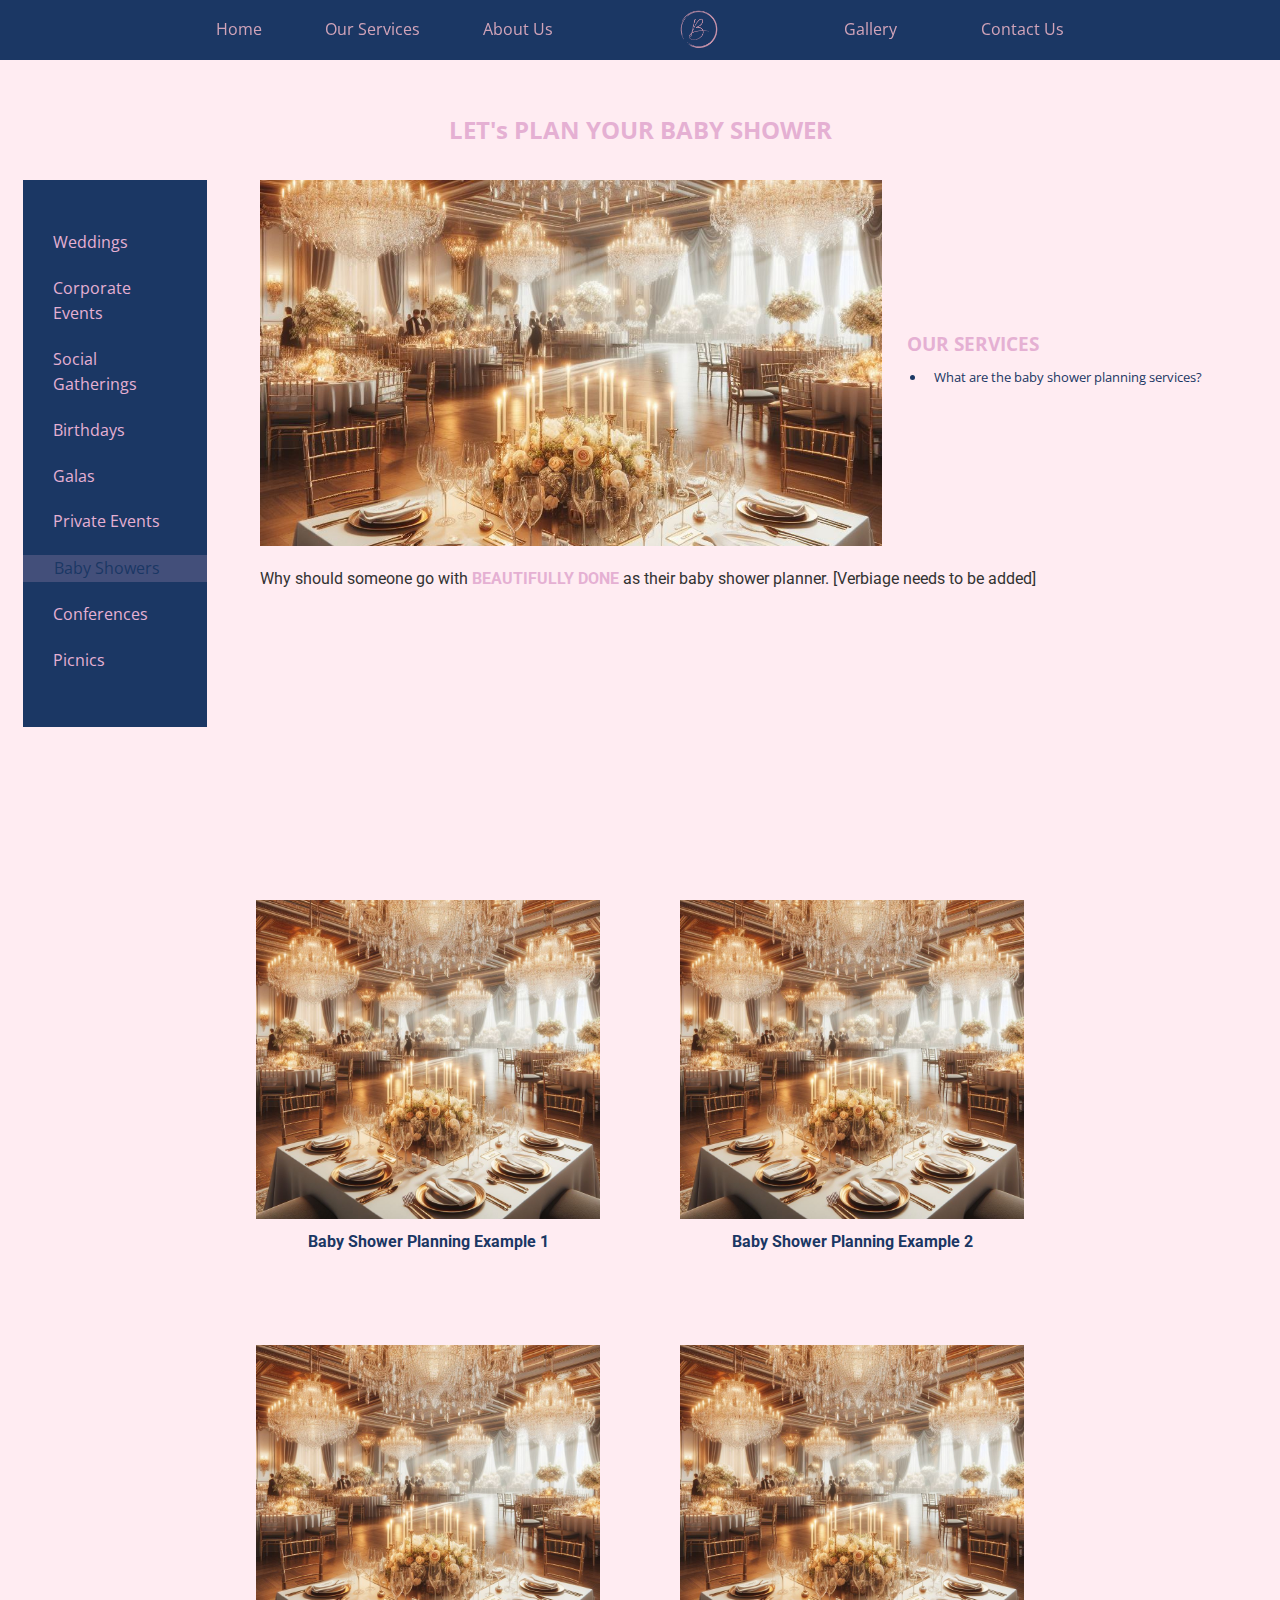
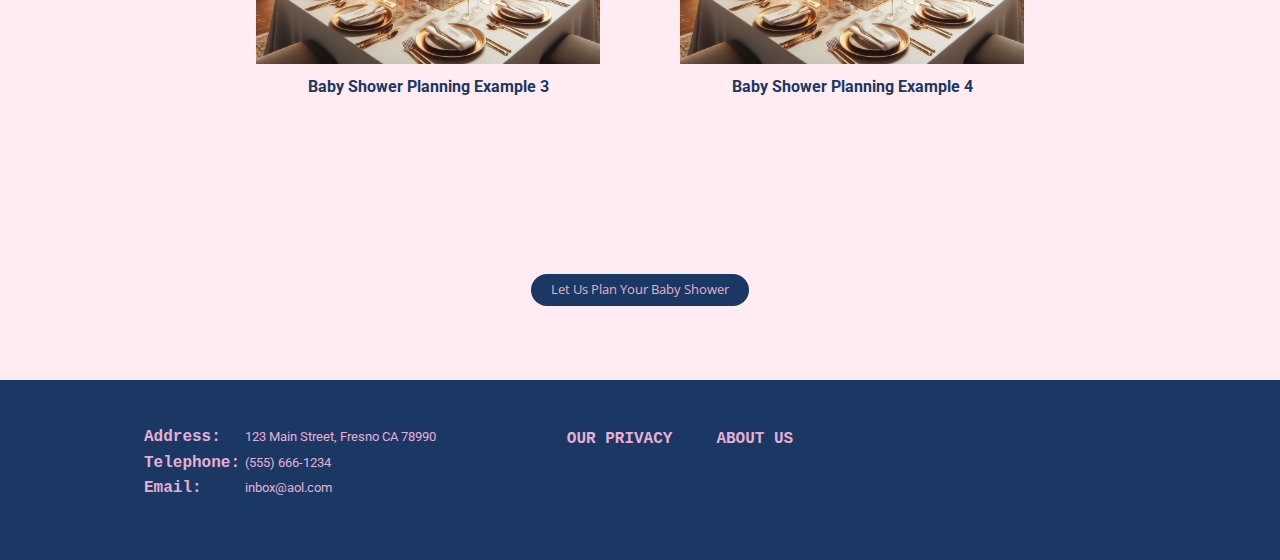
<file: baby_shower.html>
<!DOCTYPE html>
<html lang="en">
  <head>
    <meta charset="UTF-8" />
    <meta name="viewport" content="width=device-width, initial-scale=1.0" />
    <link
      rel="stylesheet"
      href="https://cdnjs.cloudflare.com/ajax/libs/font-awesome/6.5.2/css/all.min.css"
      integrity="sha512-SnH5WK+bZxgPHs44uWIX+LLJAJ9/2PkPKZ5QiAj6Ta86w+fsb2TkcmfRyVX3pBnMFcV7oQPJkl9QevSCWr3W6A=="
      crossorigin="anonymous"
      referrerpolicy="no-referrer"
    />
    <link rel="stylesheet" href="css/utilities.css" />
    <link rel="stylesheet" href="css/style.css" />
    <link rel="stylesheet" href="css/lightbox.min.css" />
    <title>Welcome to Beautifullydone | Baby Shower</title>
  </head>
  <body>
    <header class="planning_hero">
      <div id="navbar" class="navbar">
        <nav>
          <div
            class="nav_content"
            w3-include-html="partial_html/_navbar.html"
          ></div>
        </nav>
      </div>
      <div class="content">
        <div class="planning_wrapper">
          <div class="planning_top">
            <h2 class="planning_header">LET's PLAN YOUR BABY SHOWER</h2>
          </div>
          <div class="planning_main_wrapper">
            <div class="planning_links_area">
              <ul>
                <li class="planning_link">
                  <a href="wedding.html">Weddings</a>
                </li>
                <li class="planning_link">
                  <a href="corporate.html">Corporate Events</a>
                </li>
                <li class="planning_link">
                  <a href="social_gathering.html">Social Gatherings</a>
                </li>
                <li class="planning_link">
                  <a href="birthday.html">Birthdays</a>
                </li>
                <li class="planning_link">
                  <a href="gala.html">Galas</a>
                </li>
                <li class="planning_link">
                  <a href="private_event.html">Private Events</a>
                </li>
                <li class="planning_link current">
                  <a href="baby_shower.html">Baby Showers</a>
                </li>
                <li class="planning_link">
                  <a href="conference.html">Conferences</a>
                </li>
                <li class="planning_link"><a href="picnic.html">Picnics</a></li>
              </ul>
            </div>
            <div class="planning_pwork_main_area">
              <div class="planning_pwork_main_hero"></div>
              <div class="planning_pwork_main_services">
                <h3>OUR SERVICES</h3>
                <div class="pwork_service_list">
                  <ul>
                    <li class="pwork_service_item">
                      What are the baby shower planning services?
                    </li>
                    <!-- <li class="pwork_service_item">Tables and Chairs</li> -->
                    <!-- <li class="pwork_service_item">Dinnerware and Utensils</li> -->
                    <!-- <li class="pwork_service_item">Decor</li> -->
                    <!-- <li class="pwork_service_item">Caterer Coordination</li> -->
                    <!-- <li class="pwork_service_item">Entertainment</li> -->
                    <!-- <li class="pwork_service_item">Party Favors</li> -->
                    <!-- <li class="pwork_service_item">Photography/Videography</li> -->
                    <!-- <li class="pwork_service_item">Lighting/Sound</li> -->
                    <!-- <li class="pwork_service_item">Bartending/Liquor</li> -->
                    <!-- <li class="pwork_service_item">Setup/Clean up</li> -->
                  </ul>
                </div>
              </div>
              <div class="planning_pwork_services_main_desc">
                <p>
                  Why should someone go with
                  <span class="company_name">BEAUTIFULLY DONE</span> as their
                  baby shower planner. [Verbiage needs to be added]
                </p>
              </div>
            </div>
          </div>
        </div>
      </div>
    </header>
    <!-- <section id="example_weddings"> -->
    <div id="pwork_container">
      <div class="example_pworks_wrapper">
        <div class="example_pwork">
          <div class="link_area_wrapper">
            <div class="link_area">
              <a href="#"><i class="fas fa-chevron-right fa-2x"></i></a>
            </div>
          </div>
          <div class="pwork_desc">
            <p>Baby Shower Planning Example 1</p>
          </div>
        </div>

        <div class="example_pwork">
          <div class="link_area_wrapper">
            <div class="link_area">
              <a href="#"><i class="fas fa-chevron-right fa-2x"></i></a>
            </div>
          </div>
          <div class="pwork_desc">
            <p>Baby Shower Planning Example 2</p>
          </div>
        </div>

        <div class="example_pwork">
          <div class="link_area_wrapper">
            <div class="link_area">
              <a href="#"><i class="fas fa-chevron-right fa-2x"></i></a>
            </div>
          </div>
          <div class="pwork_desc">
            <p>Baby Shower Planning Example 3</p>
          </div>
        </div>

        <div class="example_pwork">
          <div class="link_area_wrapper">
            <div class="link_area">
              <a href="#"><i class="fas fa-chevron-right fa-2x"></i></a>
            </div>
          </div>
          <div class="pwork_desc">
            <p>Baby Shower Planning Example 4</p>
          </div>
        </div>
      </div>
    </div>
    <div id="pwork_book_consult">
      <a href="#" class="btn">Let Us Plan Your Baby Shower</a>
    </div>
    <!-- </section> -->
    <footer>
      <div id="footer" w3-include-html="partial_html/_footer.html"></div>
    </footer>
    <script src="js/include_html.js"></script>
  </body>
</html>
</file>
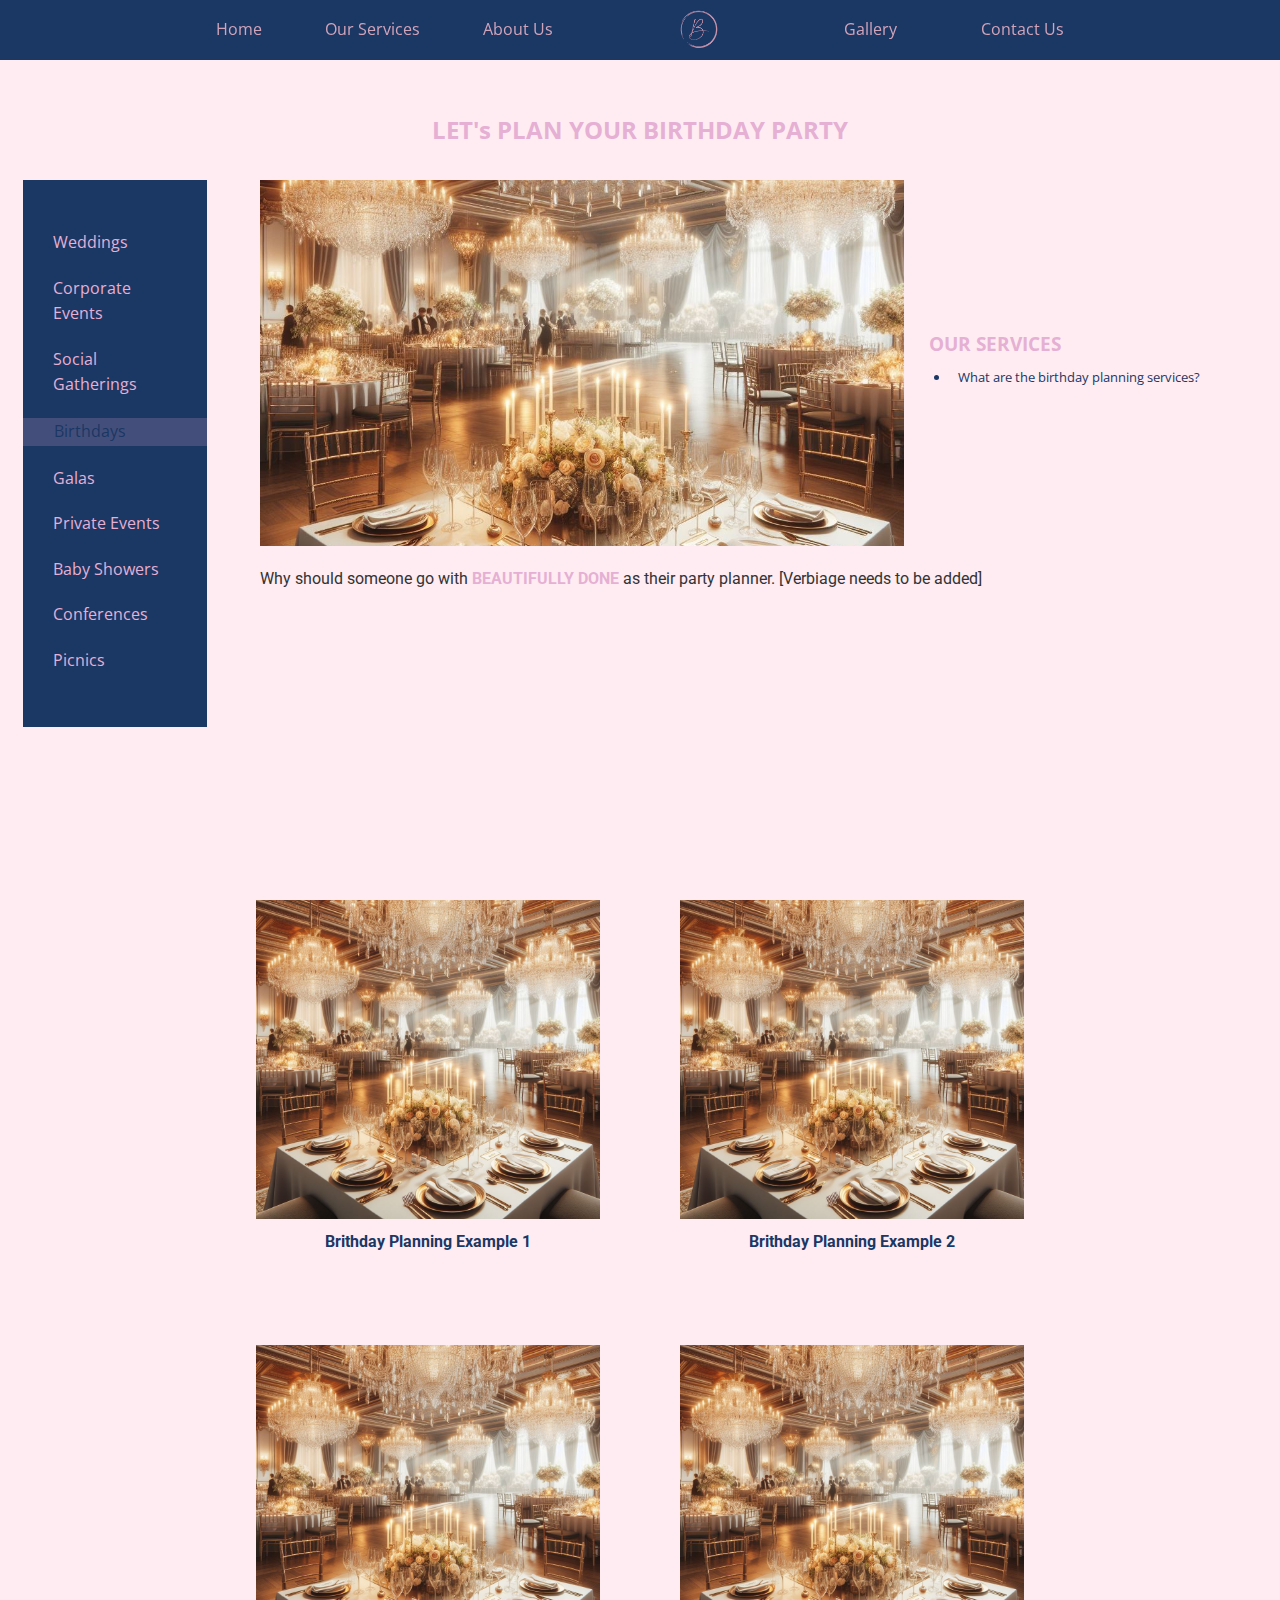
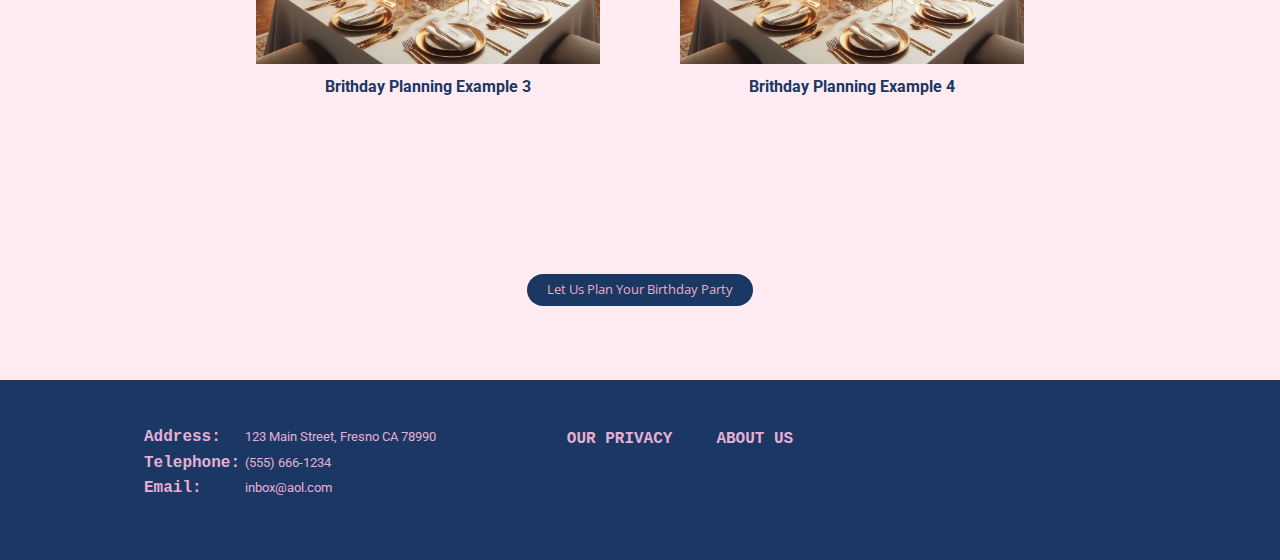
<file: birthday.html>
<!DOCTYPE html>
<html lang="en">
  <head>
    <meta charset="UTF-8" />
    <meta name="viewport" content="width=device-width, initial-scale=1.0" />
    <link
      rel="stylesheet"
      href="https://cdnjs.cloudflare.com/ajax/libs/font-awesome/6.5.2/css/all.min.css"
      integrity="sha512-SnH5WK+bZxgPHs44uWIX+LLJAJ9/2PkPKZ5QiAj6Ta86w+fsb2TkcmfRyVX3pBnMFcV7oQPJkl9QevSCWr3W6A=="
      crossorigin="anonymous"
      referrerpolicy="no-referrer"
    />
    <link rel="stylesheet" href="css/utilities.css" />
    <link rel="stylesheet" href="css/style.css" />
    <link rel="stylesheet" href="css/lightbox.min.css" />
    <title>Welcome to Beautifullydone | Birthday</title>
  </head>
  <body>
    <header class="planning_hero">
      <div id="navbar" class="navbar">
        <nav>
          <div
            class="nav_content"
            w3-include-html="partial_html/_navbar.html"
          ></div>
        </nav>
      </div>
      <div class="content">
        <div class="planning_wrapper">
          <div class="planning_top">
            <h2 class="planning_header">LET's PLAN YOUR BIRTHDAY PARTY</h2>
          </div>
          <div class="planning_main_wrapper">
            <div class="planning_links_area">
              <ul>
                <li class="planning_link">
                  <a href="wedding.html">Weddings</a>
                </li>
                <li class="planning_link">
                  <a href="corporate.html">Corporate Events</a>
                </li>
                <li class="planning_link">
                  <a href="social_gathering.html">Social Gatherings</a>
                </li>
                <li class="planning_link current">
                  <a href="birthday.html">Birthdays</a>
                </li>
                <li class="planning_link"><a href="gala.html">Galas</a></li>
                <li class="planning_link">
                  <a href="private_event.html">Private Events</a>
                </li>
                <li class="planning_link">
                  <a href="baby_shower.html">Baby Showers</a>
                </li>
                <li class="planning_link">
                  <a href="conference.html">Conferences</a>
                </li>
                <li class="planning_link"><a href="picnic.html">Picnics</a></li>
              </ul>
            </div>
            <div class="planning_pwork_main_area">
              <div class="planning_pwork_main_hero"></div>
              <div class="planning_pwork_main_services">
                <h3>OUR SERVICES</h3>
                <div class="pwork_service_list">
                  <ul>
                    <li class="pwork_service_item">
                      What are the birthday planning services?
                    </li>
                    <!-- <li class="pwork_service_item">Tables and Chairs</li> -->
                    <!-- <li class="pwork_service_item">Dinnerware and Utensils</li> -->
                    <!-- <li class="pwork_service_item">Decor</li> -->
                    <!-- <li class="pwork_service_item">Caterer Coordination</li> -->
                    <!-- <li class="pwork_service_item">Entertainment</li> -->
                    <!-- <li class="pwork_service_item">Party Favors</li> -->
                    <!-- <li class="pwork_service_item">Photography/Videography</li> -->
                    <!-- <li class="pwork_service_item">Lighting/Sound</li> -->
                    <!-- <li class="pwork_service_item">Bartending/Liquor</li> -->
                    <!-- <li class="pwork_service_item">Setup/Clean up</li> -->
                  </ul>
                </div>
              </div>
              <div class="planning_pwork_services_main_desc">
                <p>
                  Why should someone go with
                  <span class="company_name">BEAUTIFULLY DONE</span> as their
                  party planner. [Verbiage needs to be added]
                </p>
              </div>
            </div>
          </div>
        </div>
      </div>
    </header>
    <!-- <section id="example_weddings"> -->
    <div id="pwork_container">
      <div class="example_pworks_wrapper">
        <div class="example_pwork">
          <div class="link_area_wrapper">
            <div class="link_area">
              <a href="#"><i class="fas fa-chevron-right fa-2x"></i></a>
            </div>
          </div>
          <div class="pwork_desc">
            <p>Brithday Planning Example 1</p>
          </div>
        </div>

        <div class="example_pwork">
          <div class="link_area_wrapper">
            <div class="link_area">
              <a href="#"><i class="fas fa-chevron-right fa-2x"></i></a>
            </div>
          </div>
          <div class="pwork_desc">
            <p>Brithday Planning Example 2</p>
          </div>
        </div>

        <div class="example_pwork">
          <div class="link_area_wrapper">
            <div class="link_area">
              <a href="#"><i class="fas fa-chevron-right fa-2x"></i></a>
            </div>
          </div>
          <div class="pwork_desc">
            <p>Brithday Planning Example 3</p>
          </div>
        </div>

        <div class="example_pwork">
          <div class="link_area_wrapper">
            <div class="link_area">
              <a href="#"><i class="fas fa-chevron-right fa-2x"></i></a>
            </div>
          </div>
          <div class="pwork_desc">
            <p>Brithday Planning Example 4</p>
          </div>
        </div>
      </div>
    </div>
    <div id="pwork_book_consult">
      <a href="#" class="btn">Let Us Plan Your Birthday Party</a>
    </div>
    <!-- </section> -->
    <footer>
      <div id="footer" w3-include-html="partial_html/_footer.html"></div>
    </footer>
    <script src="js/include_html.js"></script>
  </body>
</html>
</file>
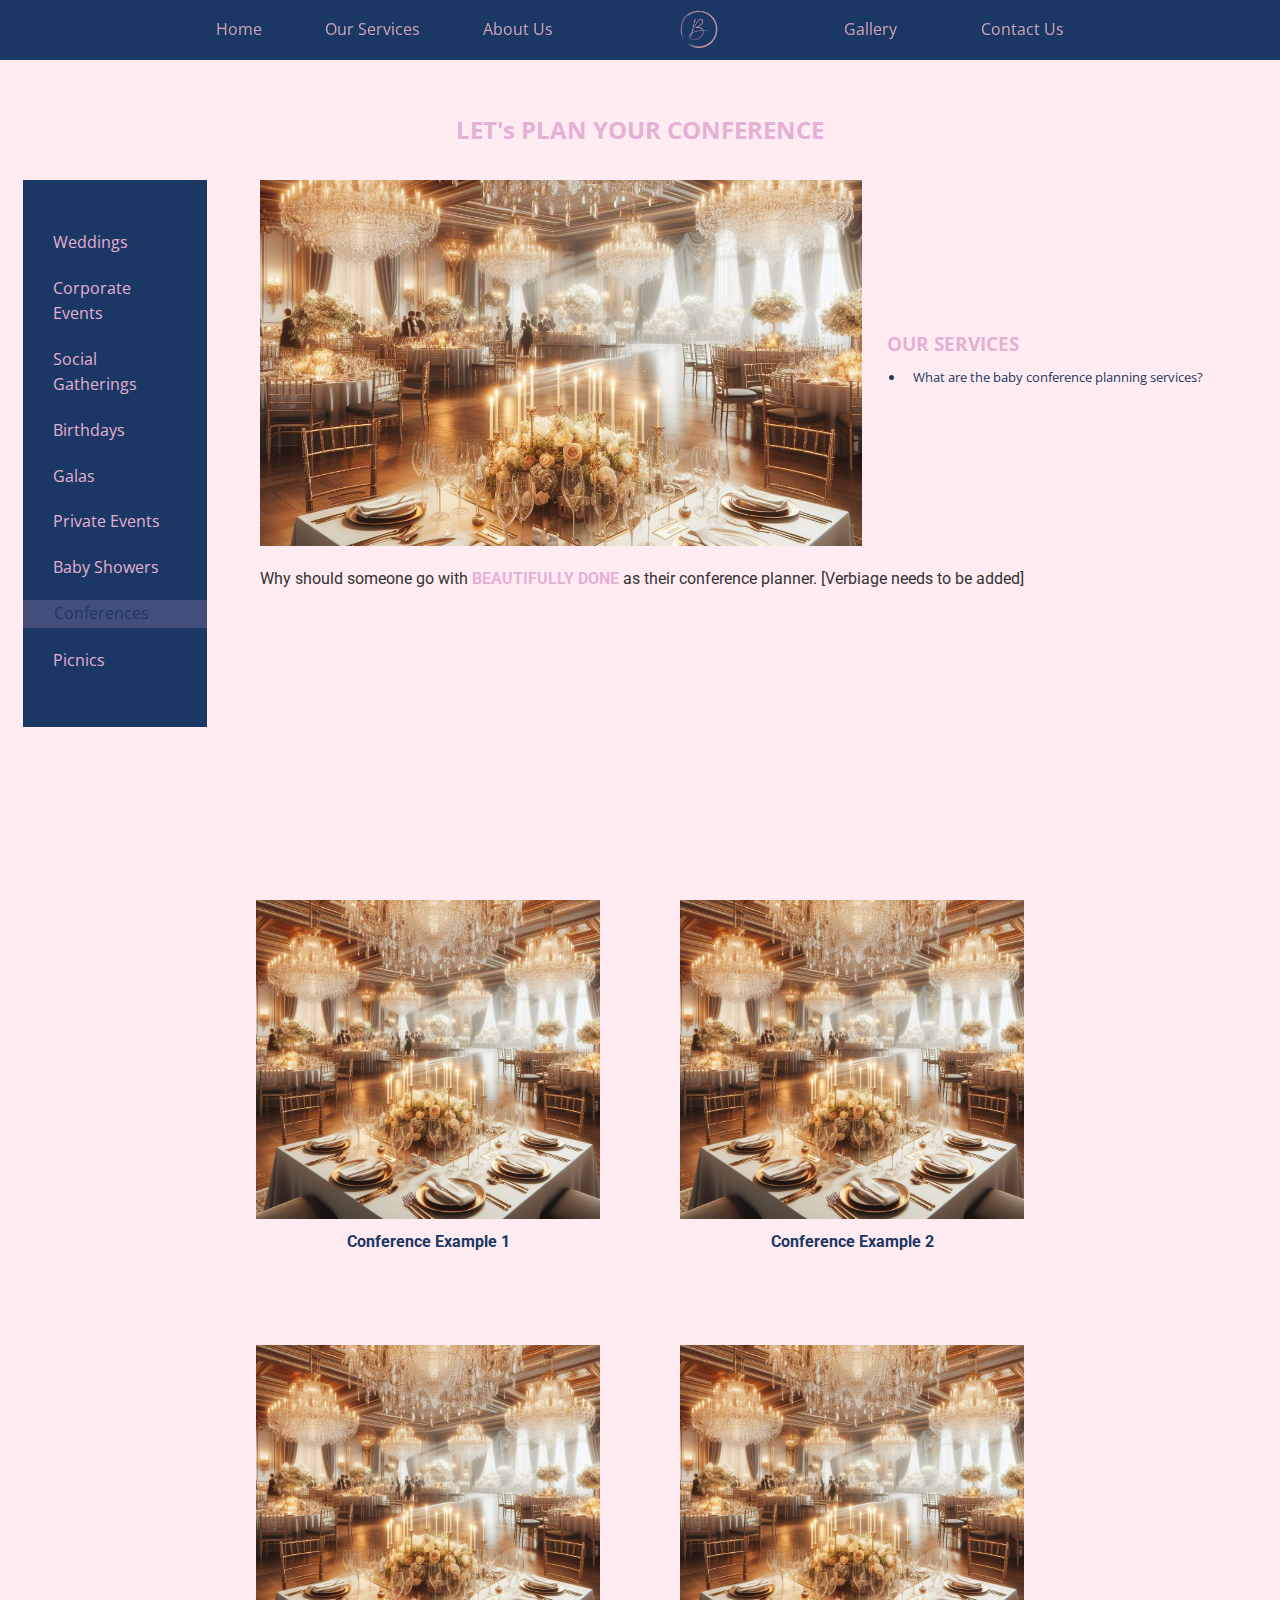
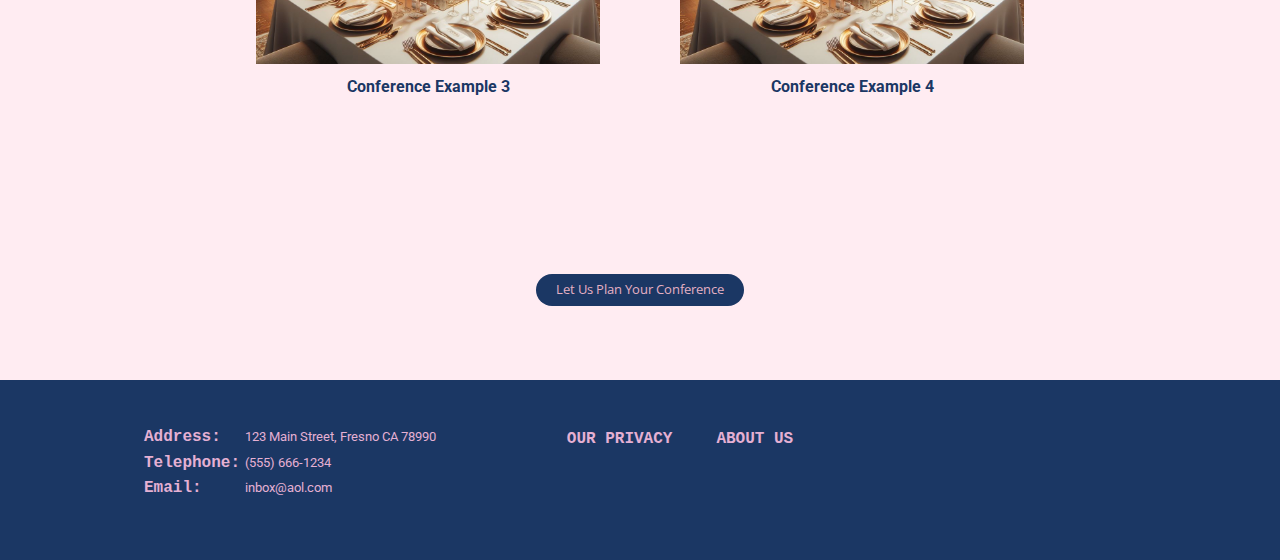
<file: conference.html>
<!DOCTYPE html>
<html lang="en">
  <head>
    <meta charset="UTF-8" />
    <meta name="viewport" content="width=device-width, initial-scale=1.0" />
    <link
      rel="stylesheet"
      href="https://cdnjs.cloudflare.com/ajax/libs/font-awesome/6.5.2/css/all.min.css"
      integrity="sha512-SnH5WK+bZxgPHs44uWIX+LLJAJ9/2PkPKZ5QiAj6Ta86w+fsb2TkcmfRyVX3pBnMFcV7oQPJkl9QevSCWr3W6A=="
      crossorigin="anonymous"
      referrerpolicy="no-referrer"
    />
    <link rel="stylesheet" href="css/utilities.css" />
    <link rel="stylesheet" href="css/style.css" />
    <link rel="stylesheet" href="css/lightbox.min.css" />
    <title>Welcome to Beautifullydone | Conference</title>
  </head>
  <body>
    <header class="planning_hero">
      <div id="navbar" class="navbar">
        <nav>
          <div
            class="nav_content"
            w3-include-html="partial_html/_navbar.html"
          ></div>
        </nav>
      </div>
      <div class="content">
        <div class="planning_wrapper">
          <div class="planning_top">
            <h2 class="planning_header">LET's PLAN YOUR CONFERENCE</h2>
          </div>
          <div class="planning_main_wrapper">
            <div class="planning_links_area">
              <ul>
                <li class="planning_link">
                  <a href="wedding.html">Weddings</a>
                </li>
                <li class="planning_link">
                  <a href="corporate.html">Corporate Events</a>
                </li>
                <li class="planning_link">
                  <a href="social_gathering.html">Social Gatherings</a>
                </li>
                <li class="planning_link">
                  <a href="birthday.html">Birthdays</a>
                </li>
                <li class="planning_link">
                  <a href="gala.html">Galas</a>
                </li>
                <li class="planning_link">
                  <a href="private_event.html">Private Events</a>
                </li>
                <li class="planning_link">
                  <a href="baby_shower.html">Baby Showers</a>
                </li>
                <li class="planning_link current">
                  <a href="conference.html">Conferences</a>
                </li>
                <li class="planning_link"><a href="picnic.html">Picnics</a></li>
              </ul>
            </div>
            <div class="planning_pwork_main_area">
              <div class="planning_pwork_main_hero"></div>
              <div class="planning_pwork_main_services">
                <h3>OUR SERVICES</h3>
                <div class="pwork_service_list">
                  <ul>
                    <li class="pwork_service_item">
                      What are the baby conference planning services?
                    </li>
                    <!-- <li class="pwork_service_item">Tables and Chairs</li> -->
                    <!-- <li class="pwork_service_item">Dinnerware and Utensils</li> -->
                    <!-- <li class="pwork_service_item">Decor</li> -->
                    <!-- <li class="pwork_service_item">Caterer Coordination</li> -->
                    <!-- <li class="pwork_service_item">Entertainment</li> -->
                    <!-- <li class="pwork_service_item">Party Favors</li> -->
                    <!-- <li class="pwork_service_item">Photography/Videography</li> -->
                    <!-- <li class="pwork_service_item">Lighting/Sound</li> -->
                    <!-- <li class="pwork_service_item">Bartending/Liquor</li> -->
                    <!-- <li class="pwork_service_item">Setup/Clean up</li> -->
                  </ul>
                </div>
              </div>
              <div class="planning_pwork_services_main_desc">
                <p>
                  Why should someone go with
                  <span class="company_name">BEAUTIFULLY DONE</span> as their
                  conference planner. [Verbiage needs to be added]
                </p>
              </div>
            </div>
          </div>
        </div>
      </div>
    </header>
    <!-- <section id="example_weddings"> -->
    <div id="pwork_container">
      <div class="example_pworks_wrapper">
        <div class="example_pwork">
          <div class="link_area_wrapper">
            <div class="link_area">
              <a href="#"><i class="fas fa-chevron-right fa-2x"></i></a>
            </div>
          </div>
          <div class="pwork_desc">
            <p>Conference Example 1</p>
          </div>
        </div>

        <div class="example_pwork">
          <div class="link_area_wrapper">
            <div class="link_area">
              <a href="#"><i class="fas fa-chevron-right fa-2x"></i></a>
            </div>
          </div>
          <div class="pwork_desc">
            <p>Conference Example 2</p>
          </div>
        </div>

        <div class="example_pwork">
          <div class="link_area_wrapper">
            <div class="link_area">
              <a href="#"><i class="fas fa-chevron-right fa-2x"></i></a>
            </div>
          </div>
          <div class="pwork_desc">
            <p>Conference Example 3</p>
          </div>
        </div>

        <div class="example_pwork">
          <div class="link_area_wrapper">
            <div class="link_area">
              <a href="#"><i class="fas fa-chevron-right fa-2x"></i></a>
            </div>
          </div>
          <div class="pwork_desc">
            <p>Conference Example 4</p>
          </div>
        </div>
      </div>
    </div>
    <div id="pwork_book_consult">
      <a href="#" class="btn">Let Us Plan Your Conference</a>
    </div>
    <!-- </section> -->
    <footer>
      <div id="footer" w3-include-html="partial_html/_footer.html"></div>
    </footer>
    <script src="js/include_html.js"></script>
  </body>
</html>
</file>
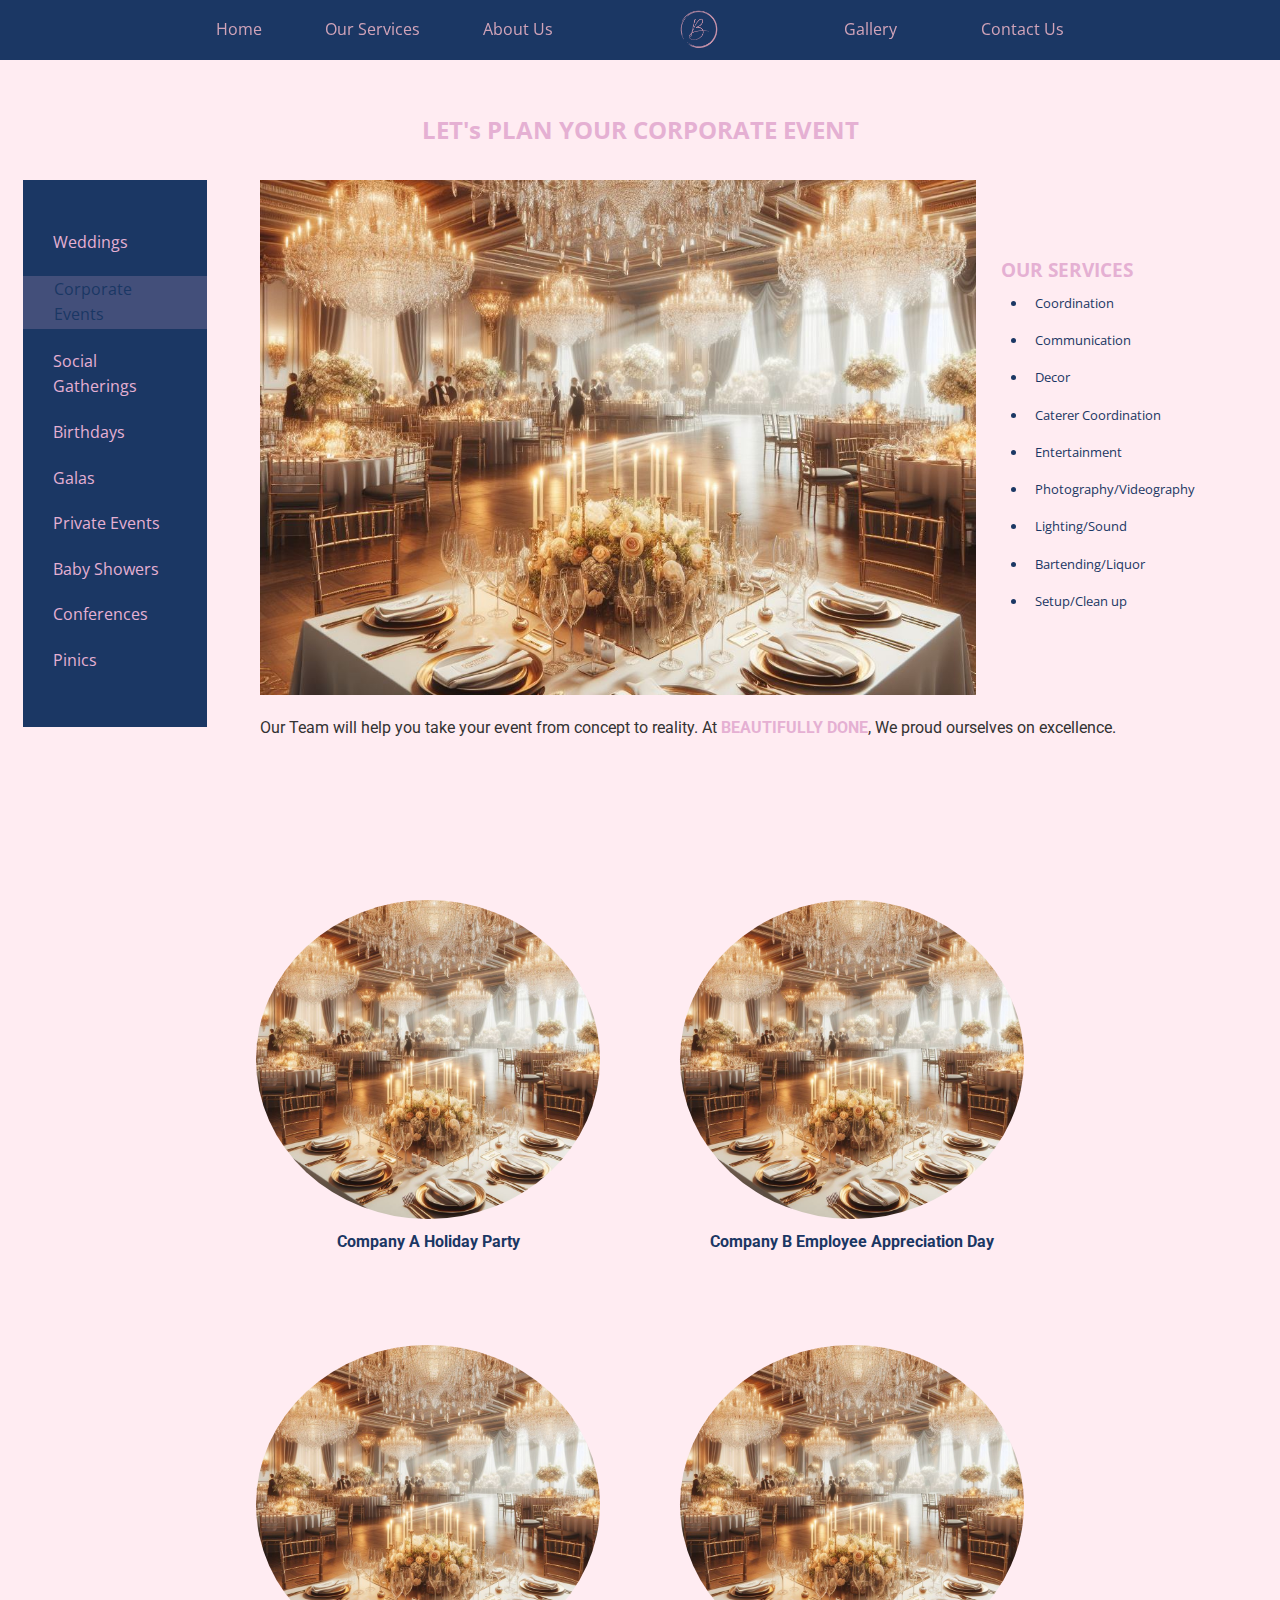
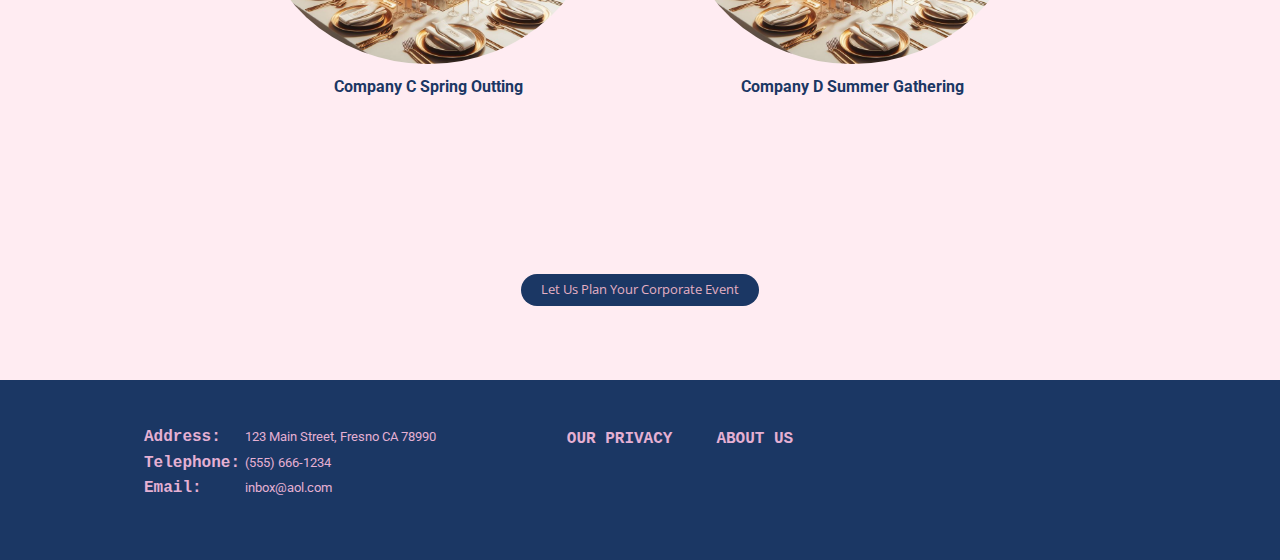
<file: corporate.html>
<!DOCTYPE html>
<html lang="en">
  <head>
    <meta charset="UTF-8" />
    <meta name="viewport" content="width=device-width, initial-scale=1.0" />
    <link
      rel="stylesheet"
      href="https://cdnjs.cloudflare.com/ajax/libs/font-awesome/6.5.2/css/all.min.css"
      integrity="sha512-SnH5WK+bZxgPHs44uWIX+LLJAJ9/2PkPKZ5QiAj6Ta86w+fsb2TkcmfRyVX3pBnMFcV7oQPJkl9QevSCWr3W6A=="
      crossorigin="anonymous"
      referrerpolicy="no-referrer"
    />
    <link rel="stylesheet" href="css/utilities.css" />
    <link rel="stylesheet" href="css/style.css" />
    <link rel="stylesheet" href="css/lightbox.min.css" />
    <title>Welcome to Beautifullydone | Planning</title>
  </head>
  <body>
    <header class="planning_hero">
      <div id="navbar" class="navbar">
        <nav>
          <div
            class="nav_content"
            w3-include-html="partial_html/_navbar.html"
          ></div>
        </nav>
      </div>
      <div class="content">
        <div class="planning_wrapper">
          <div class="planning_top">
            <h2 class="planning_header">LET's PLAN YOUR CORPORATE EVENT</h2>
          </div>
          <div class="planning_main_wrapper">
            <div class="planning_links_area">
              <ul>
                <li class="planning_link">
                  <a href="wedding.html">Weddings</a>
                </li>
                <li class="planning_link current">
                  <a href="corporate.html">Corporate Events</a>
                </li>
                <li class="planning_link"><a href="#">Social Gatherings</a></li>
                <li class="planning_link"><a href="#">Birthdays</a></li>
                <li class="planning_link"><a href="#">Galas</a></li>
                <li class="planning_link"><a href="#">Private Events</a></li>
                <li class="planning_link"><a href="#">Baby Showers</a></li>
                <li class="planning_link"><a href="#">Conferences</a></li>
                <li class="planning_link"><a href="#">Pinics</a></li>
              </ul>
            </div>
            <div class="planning_pwork_main_area">
              <div class="planning_pwork_main_hero"></div>
              <div class="planning_pwork_main_services">
                <h3>OUR SERVICES</h3>
                <div class="pwork_service_list">
                  <ul>
                    <li class="pwork_service_item">Coordination</li>
                    <li class="pwork_service_item">Communication</li>
                    <li class="pwork_service_item">Decor</li>
                    <li class="pwork_service_item">Caterer Coordination</li>
                    <li class="pwork_service_item">Entertainment</li>
                    <li class="pwork_service_item">Photography/Videography</li>
                    <li class="pwork_service_item">Lighting/Sound</li>
                    <li class="pwork_service_item">Bartending/Liquor</li>
                    <li class="pwork_service_item">Setup/Clean up</li>
                  </ul>
                </div>
              </div>
              <div class="planning_pwork_services_main_desc">
                <p>
                  Our Team will help you take your event from concept to
                  reality. At
                  <span class="company_name">BEAUTIFULLY DONE</span>, We proud
                  ourselves on excellence.
                </p>
              </div>
            </div>
          </div>
        </div>
      </div>
    </header>
    <!-- <section id="example_corporates"> -->
    <div id="pwork_container">
      <div class="example_pworks_wrapper">
        <div class="example_pwork corporate_example">
          <div class="link_area_wrapper">
            <div class="link_area">
              <a href="#"><i class="fas fa-chevron-right fa-2x"></i></a>
            </div>
          </div>
          <div class="pwork_desc">
            <p>Company A Holiday Party</p>
          </div>
        </div>

        <div class="example_pwork corporate_example">
          <div class="link_area_wrapper">
            <div class="link_area">
              <a href="#"><i class="fas fa-chevron-right fa-2x"></i></a>
            </div>
          </div>
          <div class="pwork_desc">
            <p>Company B Employee Appreciation Day</p>
          </div>
        </div>

        <div class="example_pwork corporate_example">
          <div class="link_area_wrapper">
            <div class="link_area">
              <a href="#"><i class="fas fa-chevron-right fa-2x"></i></a>
            </div>
          </div>
          <div class="pwork_desc">
            <p>Company C Spring Outting</p>
          </div>
        </div>

        <div class="example_pwork corporate_example">
          <div class="link_area_wrapper">
            <div class="link_area">
              <a href="#"><i class="fas fa-chevron-right fa-2x"></i></a>
            </div>
          </div>
          <div class="pwork_desc">
            <p>Company D Summer Gathering</p>
          </div>
        </div>
      </div>
    </div>
    <div id="pwork_book_consult">
      <a href="#" class="btn">Let Us Plan Your Corporate Event</a>
    </div>
    <!-- </section> -->
    <footer>
      <div id="footer" w3-include-html="partial_html/_footer.html"></div>
    </footer>
    <script src="js/include_html.js"></script>
  </body>
</html>
</file>
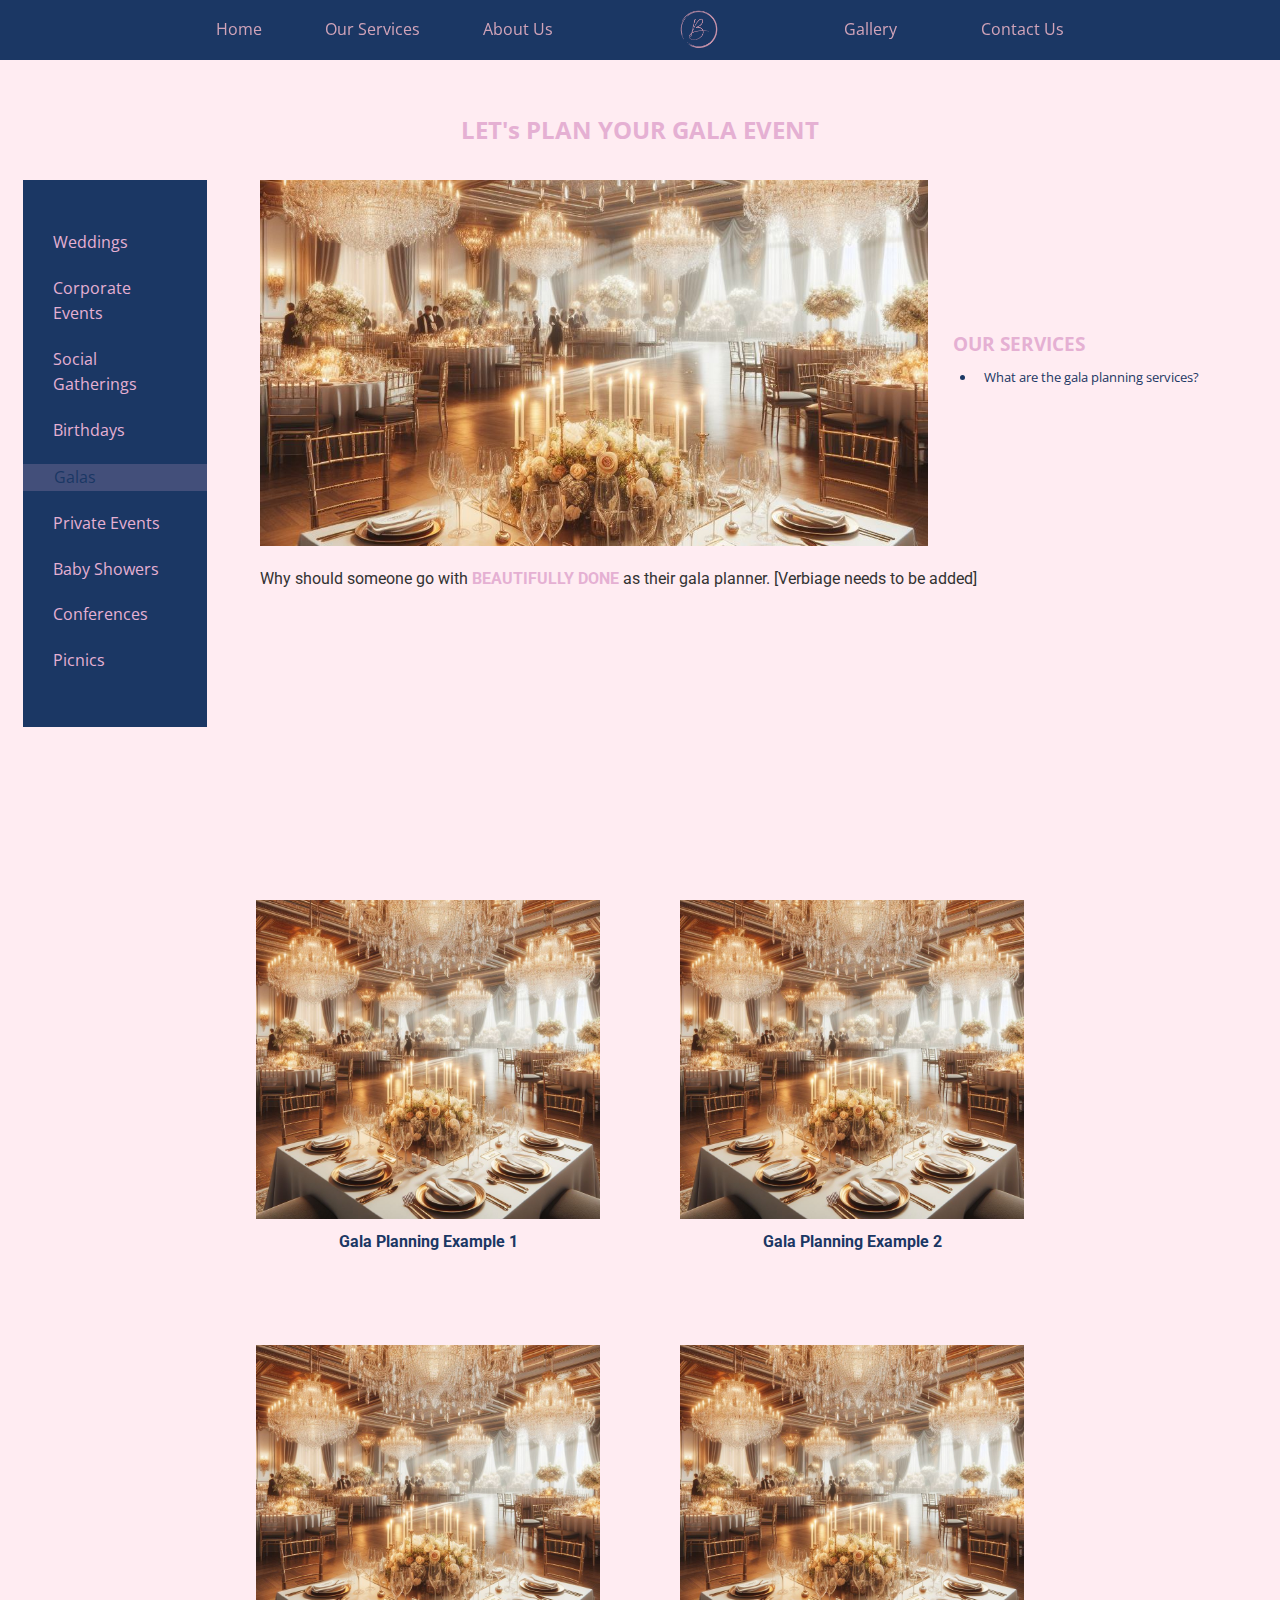
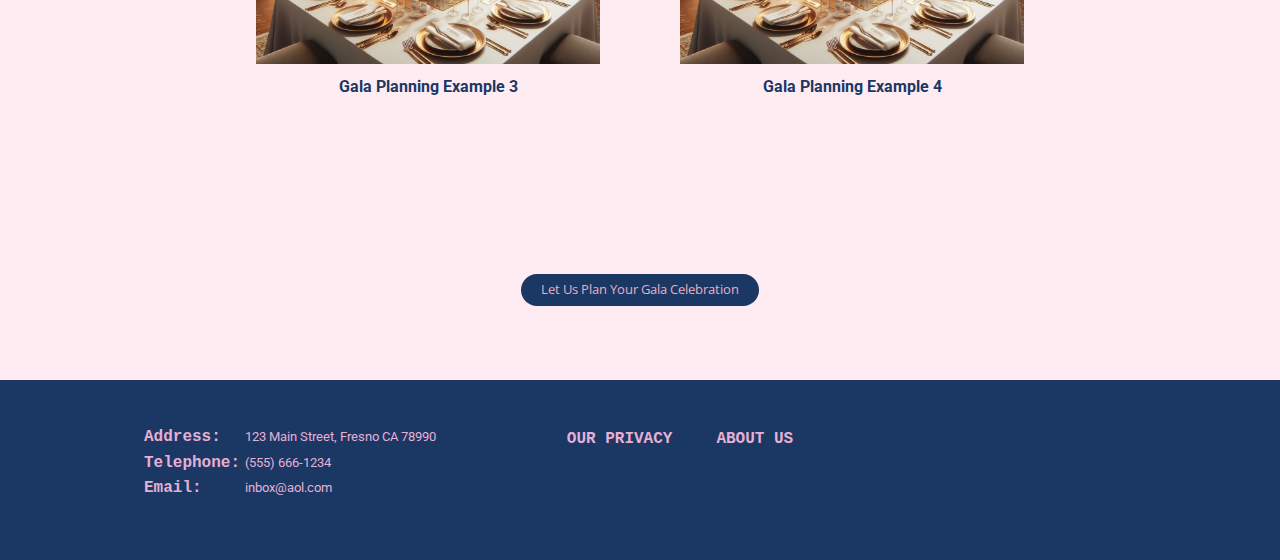
<file: gala.html>
<!DOCTYPE html>
<html lang="en">
  <head>
    <meta charset="UTF-8" />
    <meta name="viewport" content="width=device-width, initial-scale=1.0" />
    <link
      rel="stylesheet"
      href="https://cdnjs.cloudflare.com/ajax/libs/font-awesome/6.5.2/css/all.min.css"
      integrity="sha512-SnH5WK+bZxgPHs44uWIX+LLJAJ9/2PkPKZ5QiAj6Ta86w+fsb2TkcmfRyVX3pBnMFcV7oQPJkl9QevSCWr3W6A=="
      crossorigin="anonymous"
      referrerpolicy="no-referrer"
    />
    <link rel="stylesheet" href="css/utilities.css" />
    <link rel="stylesheet" href="css/style.css" />
    <link rel="stylesheet" href="css/lightbox.min.css" />
    <title>Welcome to Beautifullydone | Gala</title>
  </head>
  <body>
    <header class="planning_hero">
      <div id="navbar" class="navbar">
        <nav>
          <div
            class="nav_content"
            w3-include-html="partial_html/_navbar.html"
          ></div>
        </nav>
      </div>
      <div class="content">
        <div class="planning_wrapper">
          <div class="planning_top">
            <h2 class="planning_header">LET's PLAN YOUR GALA EVENT</h2>
          </div>
          <div class="planning_main_wrapper">
            <div class="planning_links_area">
              <ul>
                <li class="planning_link">
                  <a href="wedding.html">Weddings</a>
                </li>
                <li class="planning_link">
                  <a href="corporate.html">Corporate Events</a>
                </li>
                <li class="planning_link">
                  <a href="social_gathering.html">Social Gatherings</a>
                </li>
                <li class="planning_link">
                  <a href="birthday.html">Birthdays</a>
                </li>
                <li class="planning_link current">
                  <a href="gala.html">Galas</a>
                </li>
                <li class="planning_link">
                  <a href="private_event.html">Private Events</a>
                </li>
                <li class="planning_link">
                  <a href="baby_shower.html">Baby Showers</a>
                </li>
                <li class="planning_link">
                  <a href="conference.html">Conferences</a>
                </li>
                <li class="planning_link"><a href="picnic.html">Picnics</a></li>
              </ul>
            </div>
            <div class="planning_pwork_main_area">
              <div class="planning_pwork_main_hero"></div>
              <div class="planning_pwork_main_services">
                <h3>OUR SERVICES</h3>
                <div class="pwork_service_list">
                  <ul>
                    <li class="pwork_service_item">
                      What are the gala planning services?
                    </li>
                    <!-- <li class="pwork_service_item">Tables and Chairs</li> -->
                    <!-- <li class="pwork_service_item">Dinnerware and Utensils</li> -->
                    <!-- <li class="pwork_service_item">Decor</li> -->
                    <!-- <li class="pwork_service_item">Caterer Coordination</li> -->
                    <!-- <li class="pwork_service_item">Entertainment</li> -->
                    <!-- <li class="pwork_service_item">Party Favors</li> -->
                    <!-- <li class="pwork_service_item">Photography/Videography</li> -->
                    <!-- <li class="pwork_service_item">Lighting/Sound</li> -->
                    <!-- <li class="pwork_service_item">Bartending/Liquor</li> -->
                    <!-- <li class="pwork_service_item">Setup/Clean up</li> -->
                  </ul>
                </div>
              </div>
              <div class="planning_pwork_services_main_desc">
                <p>
                  Why should someone go with
                  <span class="company_name">BEAUTIFULLY DONE</span> as their
                  gala planner. [Verbiage needs to be added]
                </p>
              </div>
            </div>
          </div>
        </div>
      </div>
    </header>
    <!-- <section id="example_weddings"> -->
    <div id="pwork_container">
      <div class="example_pworks_wrapper">
        <div class="example_pwork">
          <div class="link_area_wrapper">
            <div class="link_area">
              <a href="#"><i class="fas fa-chevron-right fa-2x"></i></a>
            </div>
          </div>
          <div class="pwork_desc">
            <p>Gala Planning Example 1</p>
          </div>
        </div>

        <div class="example_pwork">
          <div class="link_area_wrapper">
            <div class="link_area">
              <a href="#"><i class="fas fa-chevron-right fa-2x"></i></a>
            </div>
          </div>
          <div class="pwork_desc">
            <p>Gala Planning Example 2</p>
          </div>
        </div>

        <div class="example_pwork">
          <div class="link_area_wrapper">
            <div class="link_area">
              <a href="#"><i class="fas fa-chevron-right fa-2x"></i></a>
            </div>
          </div>
          <div class="pwork_desc">
            <p>Gala Planning Example 3</p>
          </div>
        </div>

        <div class="example_pwork">
          <div class="link_area_wrapper">
            <div class="link_area">
              <a href="#"><i class="fas fa-chevron-right fa-2x"></i></a>
            </div>
          </div>
          <div class="pwork_desc">
            <p>Gala Planning Example 4</p>
          </div>
        </div>
      </div>
    </div>
    <div id="pwork_book_consult">
      <a href="#" class="btn">Let Us Plan Your Gala Celebration</a>
    </div>
    <!-- </section> -->
    <footer>
      <div id="footer" w3-include-html="partial_html/_footer.html"></div>
    </footer>
    <script src="js/include_html.js"></script>
  </body>
</html>
</file>
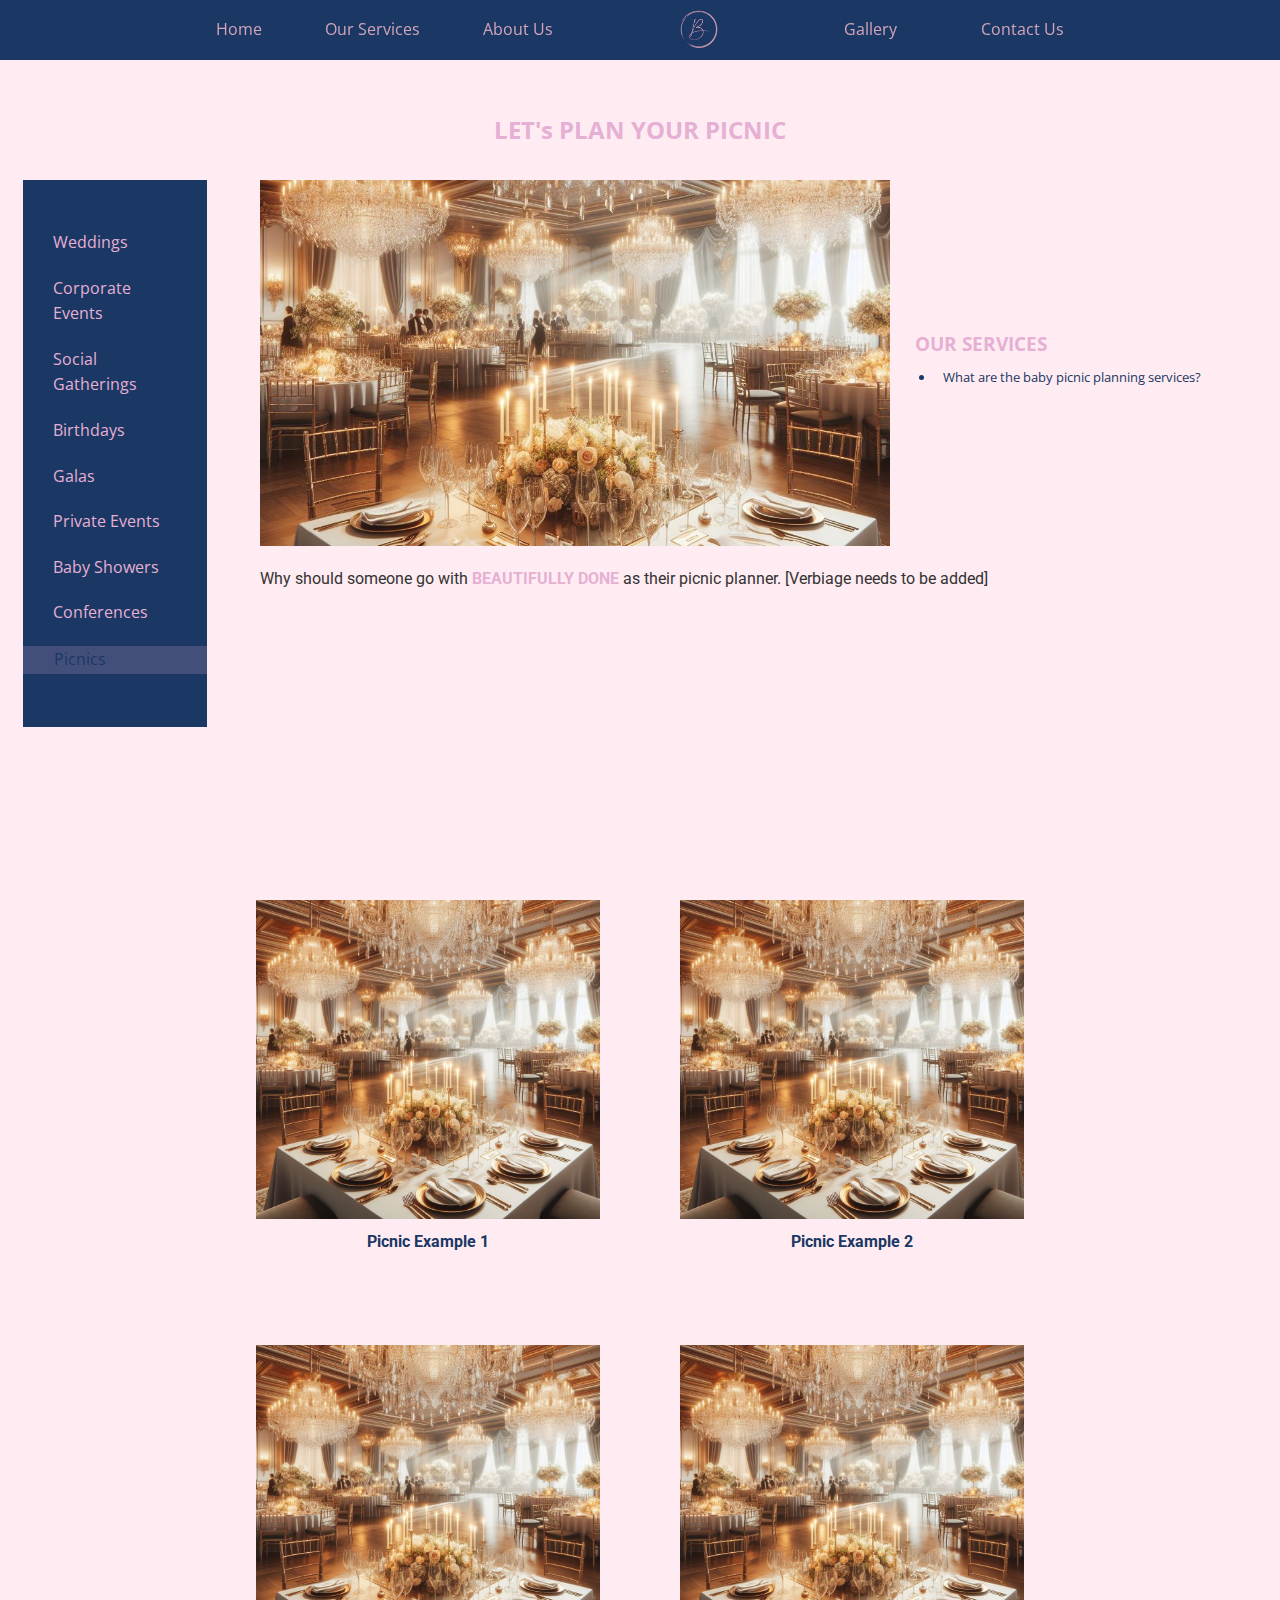
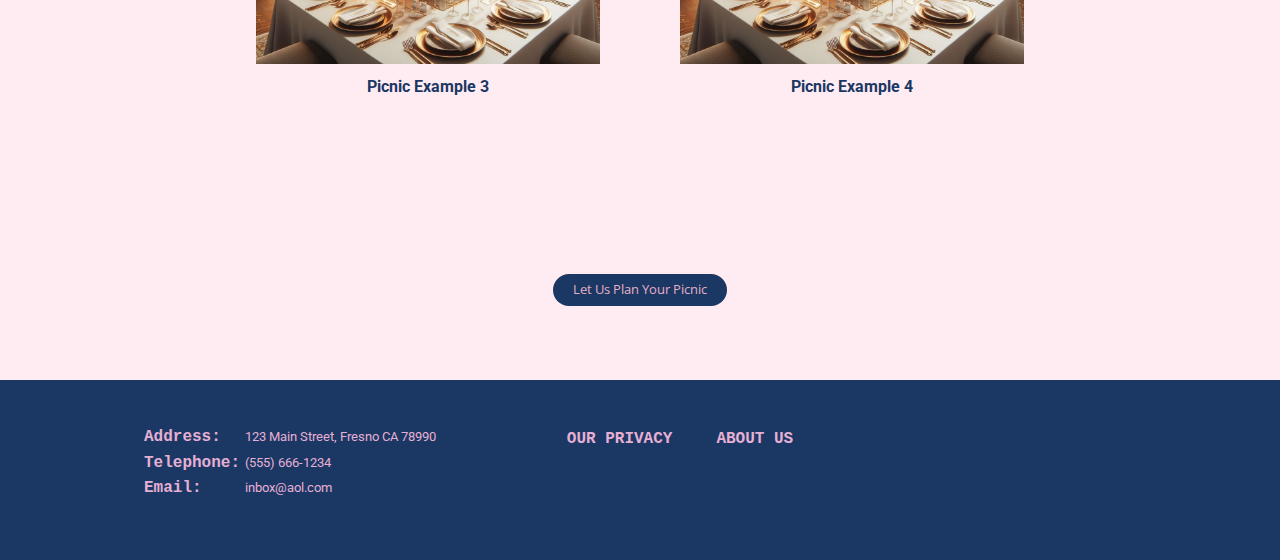
<file: picnic.html>
<!DOCTYPE html>
<html lang="en">
  <head>
    <meta charset="UTF-8" />
    <meta name="viewport" content="width=device-width, initial-scale=1.0" />
    <link
      rel="stylesheet"
      href="https://cdnjs.cloudflare.com/ajax/libs/font-awesome/6.5.2/css/all.min.css"
      integrity="sha512-SnH5WK+bZxgPHs44uWIX+LLJAJ9/2PkPKZ5QiAj6Ta86w+fsb2TkcmfRyVX3pBnMFcV7oQPJkl9QevSCWr3W6A=="
      crossorigin="anonymous"
      referrerpolicy="no-referrer"
    />
    <link rel="stylesheet" href="css/utilities.css" />
    <link rel="stylesheet" href="css/style.css" />
    <link rel="stylesheet" href="css/lightbox.min.css" />
    <title>Welcome to Beautifullydone | Picnic</title>
  </head>
  <body>
    <header class="planning_hero">
      <div id="navbar" class="navbar">
        <nav>
          <div
            class="nav_content"
            w3-include-html="partial_html/_navbar.html"
          ></div>
        </nav>
      </div>
      <div class="content">
        <div class="planning_wrapper">
          <div class="planning_top">
            <h2 class="planning_header">LET's PLAN YOUR PICNIC</h2>
          </div>
          <div class="planning_main_wrapper">
            <div class="planning_links_area">
              <ul>
                <li class="planning_link">
                  <a href="wedding.html">Weddings</a>
                </li>
                <li class="planning_link">
                  <a href="corporate.html">Corporate Events</a>
                </li>
                <li class="planning_link">
                  <a href="social_gathering.html">Social Gatherings</a>
                </li>
                <li class="planning_link">
                  <a href="birthday.html">Birthdays</a>
                </li>
                <li class="planning_link">
                  <a href="gala.html">Galas</a>
                </li>
                <li class="planning_link">
                  <a href="private_event.html">Private Events</a>
                </li>
                <li class="planning_link">
                  <a href="baby_shower.html">Baby Showers</a>
                </li>
                <li class="planning_link">
                  <a href="conference.html">Conferences</a>
                </li>
                <li class="planning_link current">
                  <a href="picnic.html">Picnics</a>
                </li>
              </ul>
            </div>
            <div class="planning_pwork_main_area">
              <div class="planning_pwork_main_hero"></div>
              <div class="planning_pwork_main_services">
                <h3>OUR SERVICES</h3>
                <div class="pwork_service_list">
                  <ul>
                    <li class="pwork_service_item">
                      What are the baby picnic planning services?
                    </li>
                    <!-- <li class="pwork_service_item">Tables and Chairs</li> -->
                    <!-- <li class="pwork_service_item">Dinnerware and Utensils</li> -->
                    <!-- <li class="pwork_service_item">Decor</li> -->
                    <!-- <li class="pwork_service_item">Caterer Coordination</li> -->
                    <!-- <li class="pwork_service_item">Entertainment</li> -->
                    <!-- <li class="pwork_service_item">Party Favors</li> -->
                    <!-- <li class="pwork_service_item">Photography/Videography</li> -->
                    <!-- <li class="pwork_service_item">Lighting/Sound</li> -->
                    <!-- <li class="pwork_service_item">Bartending/Liquor</li> -->
                    <!-- <li class="pwork_service_item">Setup/Clean up</li> -->
                  </ul>
                </div>
              </div>
              <div class="planning_pwork_services_main_desc">
                <p>
                  Why should someone go with
                  <span class="company_name">BEAUTIFULLY DONE</span> as their
                  picnic planner. [Verbiage needs to be added]
                </p>
              </div>
            </div>
          </div>
        </div>
      </div>
    </header>
    <!-- <section id="example_weddings"> -->
    <div id="pwork_container">
      <div class="example_pworks_wrapper">
        <div class="example_pwork">
          <div class="link_area_wrapper">
            <div class="link_area">
              <a href="#"><i class="fas fa-chevron-right fa-2x"></i></a>
            </div>
          </div>
          <div class="pwork_desc">
            <p>Picnic Example 1</p>
          </div>
        </div>

        <div class="example_pwork">
          <div class="link_area_wrapper">
            <div class="link_area">
              <a href="#"><i class="fas fa-chevron-right fa-2x"></i></a>
            </div>
          </div>
          <div class="pwork_desc">
            <p>Picnic Example 2</p>
          </div>
        </div>

        <div class="example_pwork">
          <div class="link_area_wrapper">
            <div class="link_area">
              <a href="#"><i class="fas fa-chevron-right fa-2x"></i></a>
            </div>
          </div>
          <div class="pwork_desc">
            <p>Picnic Example 3</p>
          </div>
        </div>

        <div class="example_pwork">
          <div class="link_area_wrapper">
            <div class="link_area">
              <a href="#"><i class="fas fa-chevron-right fa-2x"></i></a>
            </div>
          </div>
          <div class="pwork_desc">
            <p>Picnic Example 4</p>
          </div>
        </div>
      </div>
    </div>
    <div id="pwork_book_consult">
      <a href="#" class="btn">Let Us Plan Your Picnic</a>
    </div>
    <!-- </section> -->
    <footer>
      <div id="footer" w3-include-html="partial_html/_footer.html"></div>
    </footer>
    <script src="js/include_html.js"></script>
  </body>
</html>
</file>
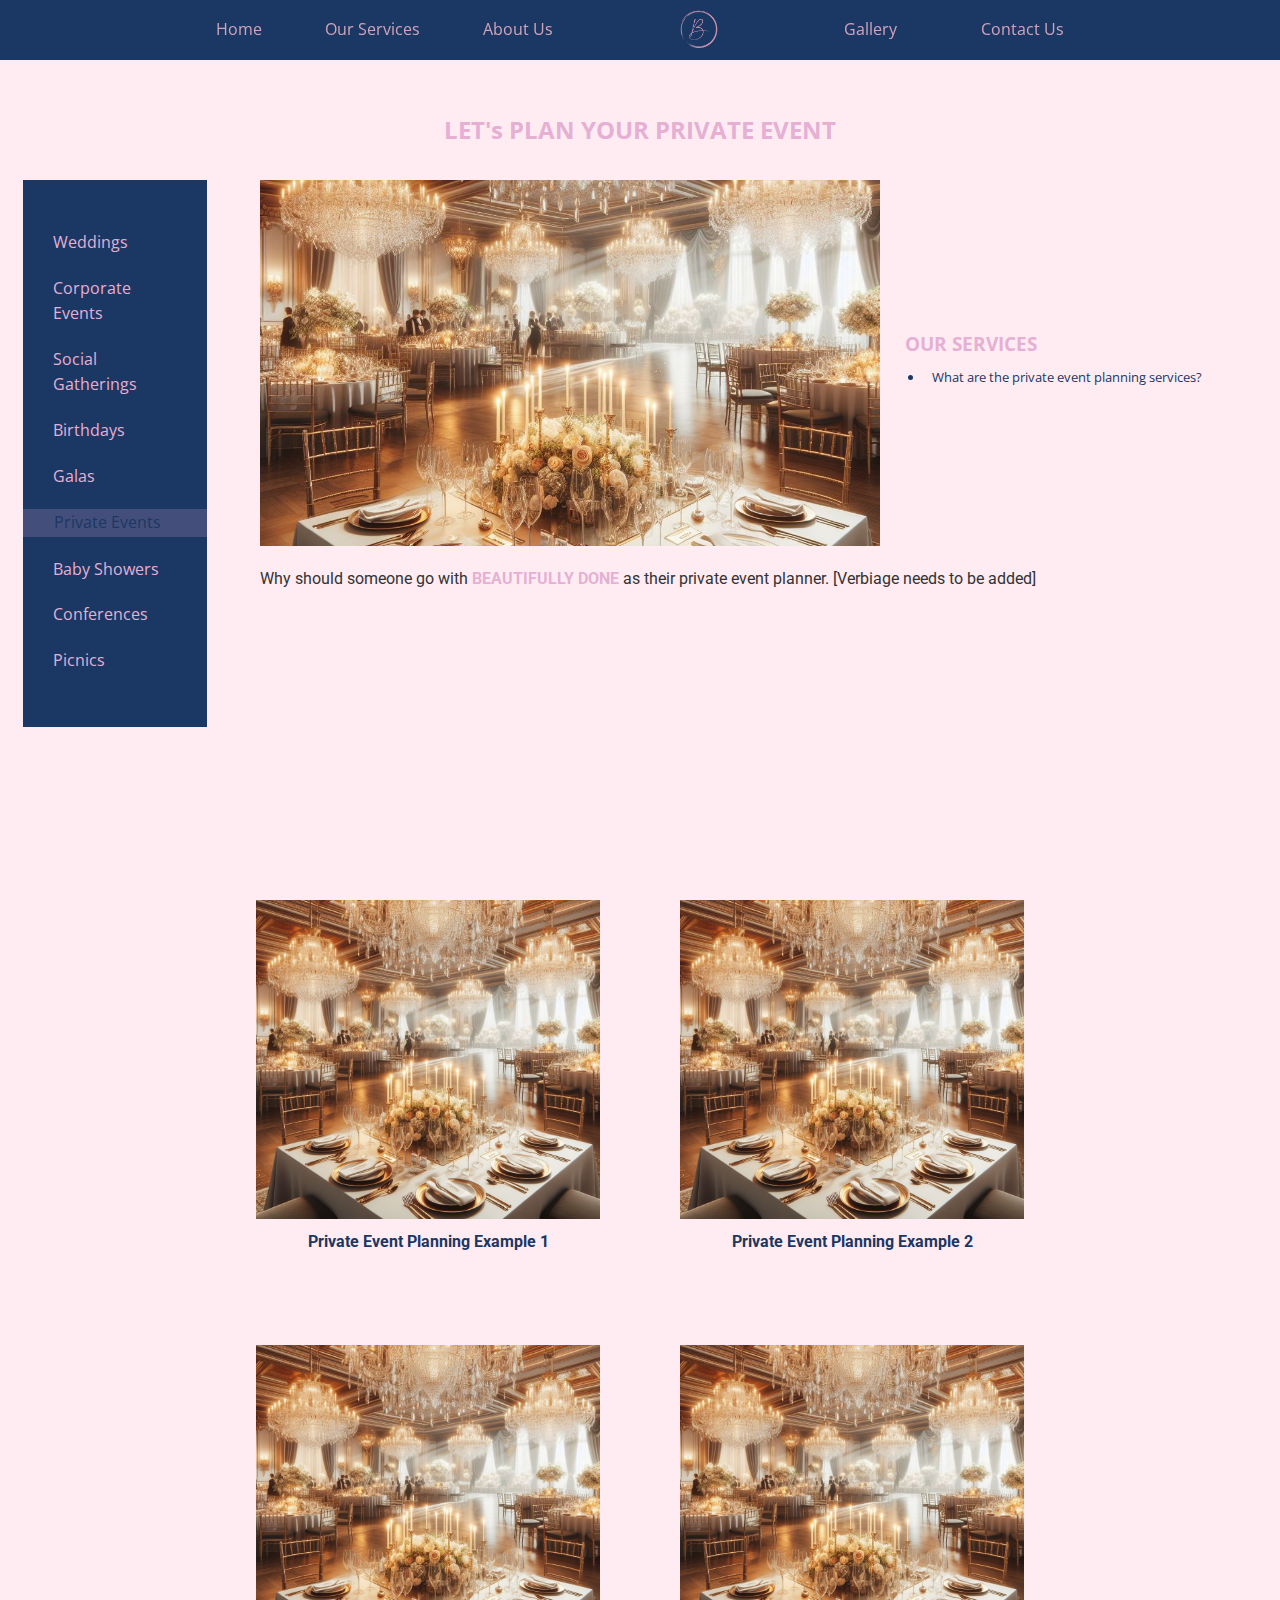
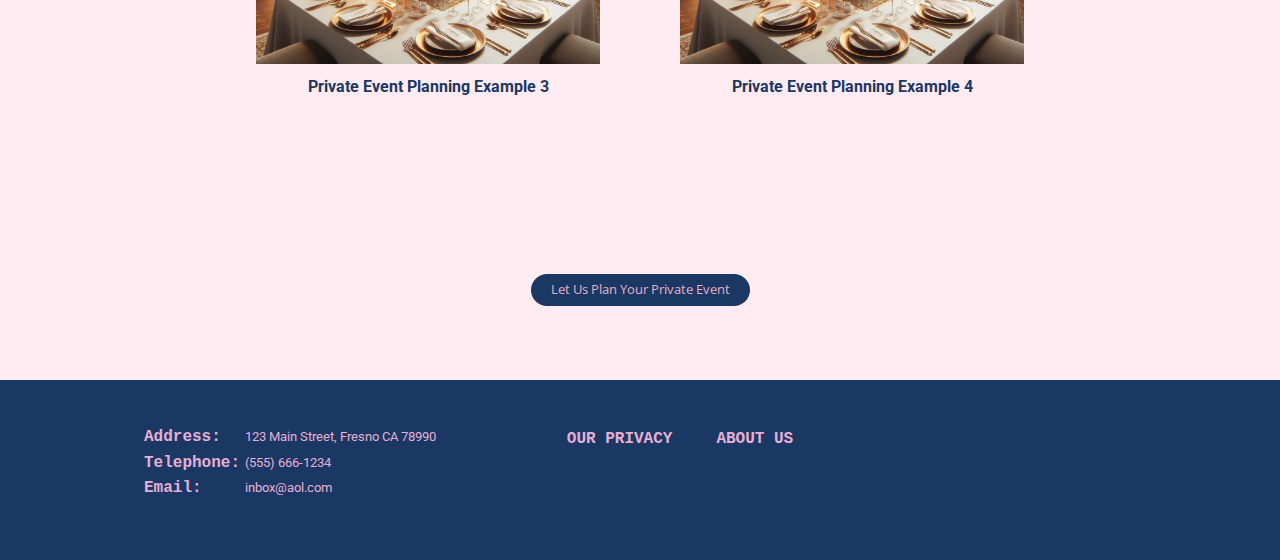
<file: private_event.html>
<!DOCTYPE html>
<html lang="en">
  <head>
    <meta charset="UTF-8" />
    <meta name="viewport" content="width=device-width, initial-scale=1.0" />
    <link
      rel="stylesheet"
      href="https://cdnjs.cloudflare.com/ajax/libs/font-awesome/6.5.2/css/all.min.css"
      integrity="sha512-SnH5WK+bZxgPHs44uWIX+LLJAJ9/2PkPKZ5QiAj6Ta86w+fsb2TkcmfRyVX3pBnMFcV7oQPJkl9QevSCWr3W6A=="
      crossorigin="anonymous"
      referrerpolicy="no-referrer"
    />
    <link rel="stylesheet" href="css/utilities.css" />
    <link rel="stylesheet" href="css/style.css" />
    <link rel="stylesheet" href="css/lightbox.min.css" />
    <title>Welcome to Beautifullydone | Private</title>
  </head>
  <body>
    <header class="planning_hero">
      <div id="navbar" class="navbar">
        <nav>
          <div
            class="nav_content"
            w3-include-html="partial_html/_navbar.html"
          ></div>
        </nav>
      </div>
      <div class="content">
        <div class="planning_wrapper">
          <div class="planning_top">
            <h2 class="planning_header">LET's PLAN YOUR PRIVATE EVENT</h2>
          </div>
          <div class="planning_main_wrapper">
            <div class="planning_links_area">
              <ul>
                <li class="planning_link">
                  <a href="wedding.html">Weddings</a>
                </li>
                <li class="planning_link">
                  <a href="corporate.html">Corporate Events</a>
                </li>
                <li class="planning_link">
                  <a href="social_gathering.html">Social Gatherings</a>
                </li>
                <li class="planning_link">
                  <a href="birthday.html">Birthdays</a>
                </li>
                <li class="planning_link">
                  <a href="gala.html">Galas</a>
                </li>
                <li class="planning_link current">
                  <a href="private_event.html">Private Events</a>
                </li>
                <li class="planning_link">
                  <a href="baby_shower.html">Baby Showers</a>
                </li>
                <li class="planning_link">
                  <a href="conference.html">Conferences</a>
                </li>
                <li class="planning_link"><a href="picnic.html">Picnics</a></li>
              </ul>
            </div>
            <div class="planning_pwork_main_area">
              <div class="planning_pwork_main_hero"></div>
              <div class="planning_pwork_main_services">
                <h3>OUR SERVICES</h3>
                <div class="pwork_service_list">
                  <ul>
                    <li class="pwork_service_item">
                      What are the private event planning services?
                    </li>
                    <!-- <li class="pwork_service_item">Tables and Chairs</li> -->
                    <!-- <li class="pwork_service_item">Dinnerware and Utensils</li> -->
                    <!-- <li class="pwork_service_item">Decor</li> -->
                    <!-- <li class="pwork_service_item">Caterer Coordination</li> -->
                    <!-- <li class="pwork_service_item">Entertainment</li> -->
                    <!-- <li class="pwork_service_item">Party Favors</li> -->
                    <!-- <li class="pwork_service_item">Photography/Videography</li> -->
                    <!-- <li class="pwork_service_item">Lighting/Sound</li> -->
                    <!-- <li class="pwork_service_item">Bartending/Liquor</li> -->
                    <!-- <li class="pwork_service_item">Setup/Clean up</li> -->
                  </ul>
                </div>
              </div>
              <div class="planning_pwork_services_main_desc">
                <p>
                  Why should someone go with
                  <span class="company_name">BEAUTIFULLY DONE</span> as their
                  private event planner. [Verbiage needs to be added]
                </p>
              </div>
            </div>
          </div>
        </div>
      </div>
    </header>
    <!-- <section id="example_weddings"> -->
    <div id="pwork_container">
      <div class="example_pworks_wrapper">
        <div class="example_pwork">
          <div class="link_area_wrapper">
            <div class="link_area">
              <a href="#"><i class="fas fa-chevron-right fa-2x"></i></a>
            </div>
          </div>
          <div class="pwork_desc">
            <p>Private Event Planning Example 1</p>
          </div>
        </div>

        <div class="example_pwork">
          <div class="link_area_wrapper">
            <div class="link_area">
              <a href="#"><i class="fas fa-chevron-right fa-2x"></i></a>
            </div>
          </div>
          <div class="pwork_desc">
            <p>Private Event Planning Example 2</p>
          </div>
        </div>

        <div class="example_pwork">
          <div class="link_area_wrapper">
            <div class="link_area">
              <a href="#"><i class="fas fa-chevron-right fa-2x"></i></a>
            </div>
          </div>
          <div class="pwork_desc">
            <p>Private Event Planning Example 3</p>
          </div>
        </div>

        <div class="example_pwork">
          <div class="link_area_wrapper">
            <div class="link_area">
              <a href="#"><i class="fas fa-chevron-right fa-2x"></i></a>
            </div>
          </div>
          <div class="pwork_desc">
            <p>Private Event Planning Example 4</p>
          </div>
        </div>
      </div>
    </div>
    <div id="pwork_book_consult">
      <a href="#" class="btn">Let Us Plan Your Private Event</a>
    </div>
    <!-- </section> -->
    <footer>
      <div id="footer" w3-include-html="partial_html/_footer.html"></div>
    </footer>
    <script src="js/include_html.js"></script>
  </body>
</html>
</file>
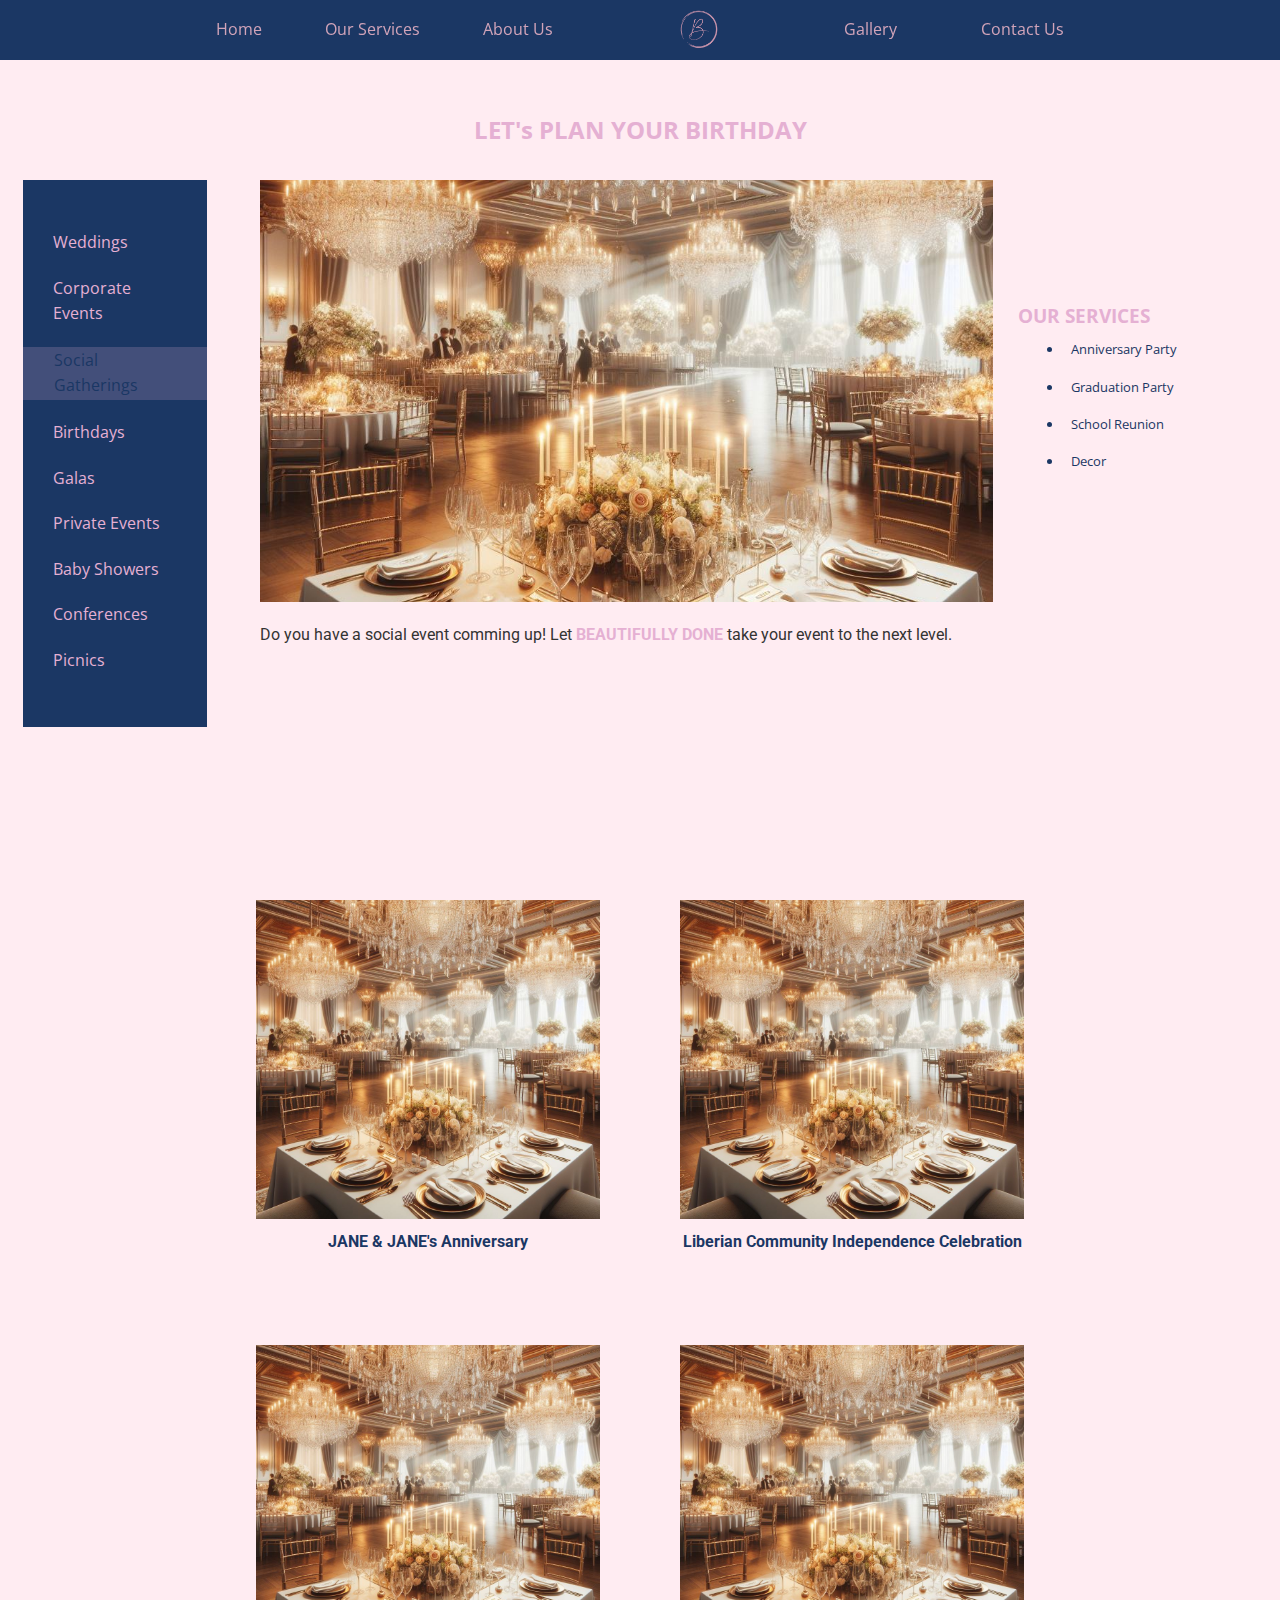
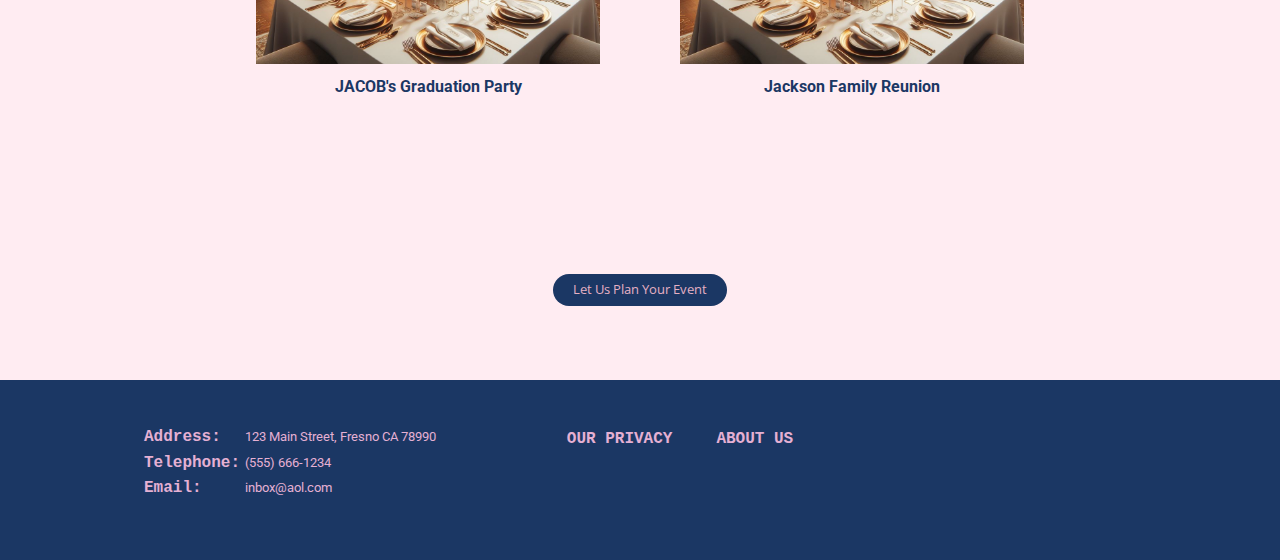
<file: social_gathering.html>
<!DOCTYPE html>
<html lang="en">
  <head>
    <meta charset="UTF-8" />
    <meta name="viewport" content="width=device-width, initial-scale=1.0" />
    <link
      rel="stylesheet"
      href="https://cdnjs.cloudflare.com/ajax/libs/font-awesome/6.5.2/css/all.min.css"
      integrity="sha512-SnH5WK+bZxgPHs44uWIX+LLJAJ9/2PkPKZ5QiAj6Ta86w+fsb2TkcmfRyVX3pBnMFcV7oQPJkl9QevSCWr3W6A=="
      crossorigin="anonymous"
      referrerpolicy="no-referrer"
    />
    <link rel="stylesheet" href="css/utilities.css" />
    <link rel="stylesheet" href="css/style.css" />
    <link rel="stylesheet" href="css/lightbox.min.css" />
    <title>Welcome to Beautifullydone | Social Gathering</title>
  </head>
  <body>
    <header class="planning_hero">
      <div id="navbar" class="navbar">
        <nav>
          <div
            class="nav_content"
            w3-include-html="partial_html/_navbar.html"
          ></div>
        </nav>
      </div>
      <div class="content">
        <div class="planning_wrapper">
          <div class="planning_top">
            <h2 class="planning_header">LET's PLAN YOUR BIRTHDAY</h2>
          </div>
          <div class="planning_main_wrapper">
            <div class="planning_links_area">
              <ul>
                <li class="planning_link">
                  <a href="wedding.html">Weddings</a>
                </li>
                <li class="planning_link">
                  <a href="corporate.html">Corporate Events</a>
                </li>
                <li class="planning_link current">
                  <a href="social_gathering.html">Social Gatherings</a>
                </li>
                <li class="planning_link">
                  <a href="birthday.html">Birthdays</a>
                </li>
                <li class="planning_link"><a href="gala.html">Galas</a></li>
                <li class="planning_link">
                  <a href="private_event.html">Private Events</a>
                </li>
                <li class="planning_link">
                  <a href="baby_shower.html">Baby Showers</a>
                </li>
                <li class="planning_link">
                  <a href="conference.html">Conferences</a>
                </li>
                <li class="planning_link"><a href="picnic.html">Picnics</a></li>
              </ul>
            </div>
            <div class="planning_pwork_main_area">
              <div class="planning_pwork_main_hero"></div>
              <div class="planning_pwork_main_services">
                <h3>OUR SERVICES</h3>
                <div class="pwork_service_list">
                  <ul>
                    <li class="pwork_service_item">Anniversary Party</li>
                    <li class="pwork_service_item">Graduation Party</li>
                    <li class="pwork_service_item">School Reunion</li>
                    <li class="pwork_service_item">Decor</li>
                    <!-- <li class="pwork_service_item">Caterer Coordination</li> -->
                    <!-- <li class="pwork_service_item">Entertainment</li> -->
                    <!-- <li class="pwork_service_item">Party Favors</li> -->
                    <!-- <li class="pwork_service_item">Photography/Videography</li> -->
                    <!-- <li class="pwork_service_item">Lighting/Sound</li> -->
                    <!-- <li class="pwork_service_item">Bartending/Liquor</li> -->
                    <!-- <li class="pwork_service_item">Setup/Clean up</li> -->
                  </ul>
                </div>
              </div>
              <div class="planning_pwork_services_main_desc">
                <p>
                  Do you have a social event comming up! Let
                  <span class="company_name">BEAUTIFULLY DONE</span> take your
                  event to the next level.
                </p>
              </div>
            </div>
          </div>
        </div>
      </div>
    </header>
    <!-- <section id="example_weddings"> -->
    <div id="pwork_container">
      <div class="example_pworks_wrapper">
        <div class="example_pwork">
          <div class="link_area_wrapper">
            <div class="link_area">
              <a href="#"><i class="fas fa-chevron-right fa-2x"></i></a>
            </div>
          </div>
          <div class="pwork_desc">
            <p>JANE & JANE's Anniversary</p>
          </div>
        </div>

        <div class="example_pwork">
          <div class="link_area_wrapper">
            <div class="link_area">
              <a href="#"><i class="fas fa-chevron-right fa-2x"></i></a>
            </div>
          </div>
          <div class="pwork_desc">
            <p>Liberian Community Independence Celebration</p>
          </div>
        </div>

        <div class="example_pwork">
          <div class="link_area_wrapper">
            <div class="link_area">
              <a href="#"><i class="fas fa-chevron-right fa-2x"></i></a>
            </div>
          </div>
          <div class="pwork_desc">
            <p>JACOB's Graduation Party</p>
          </div>
        </div>

        <div class="example_pwork">
          <div class="link_area_wrapper">
            <div class="link_area">
              <a href="#"><i class="fas fa-chevron-right fa-2x"></i></a>
            </div>
          </div>
          <div class="pwork_desc">
            <p>Jackson Family Reunion</p>
          </div>
        </div>
      </div>
    </div>
    <div id="pwork_book_consult">
      <a href="#" class="btn">Let Us Plan Your Event</a>
    </div>
    <!-- </section> -->
    <footer>
      <div id="footer" w3-include-html="partial_html/_footer.html"></div>
    </footer>
    <script src="js/include_html.js"></script>
  </body>
</html>
</file>
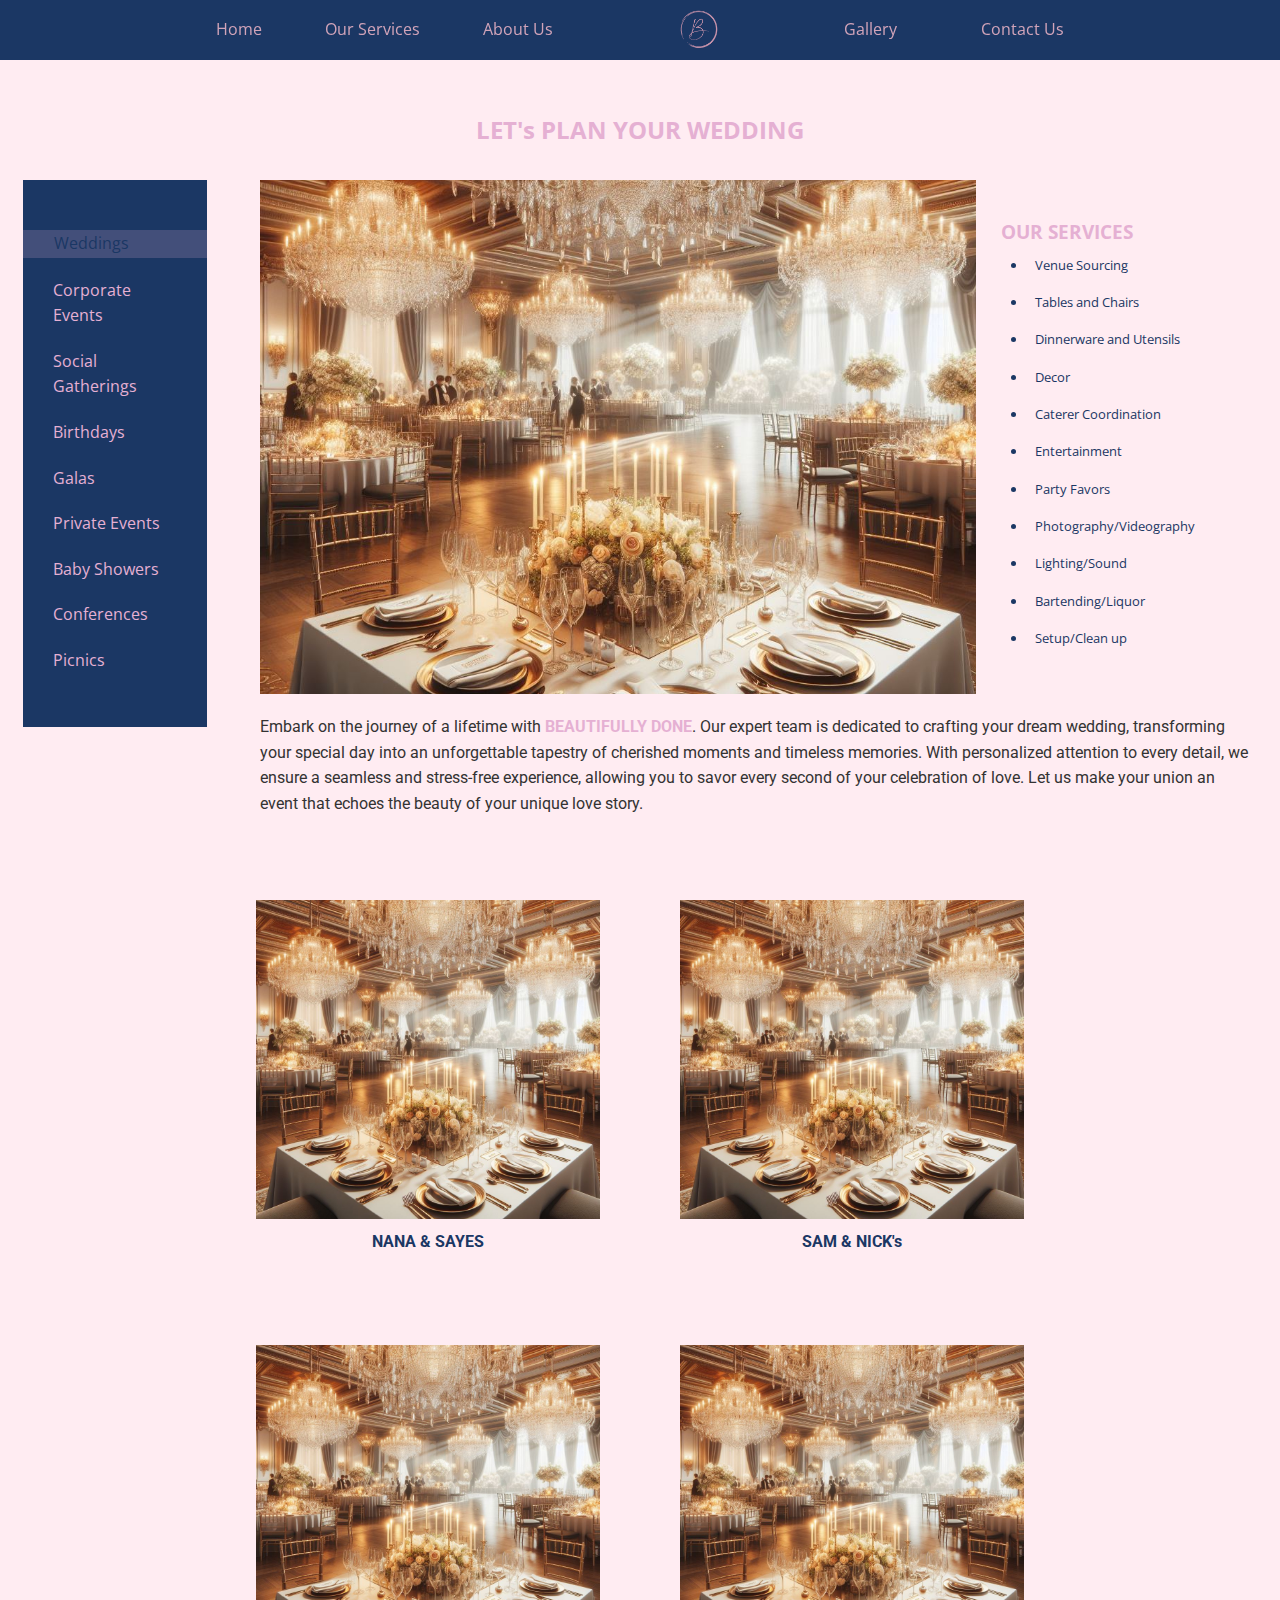
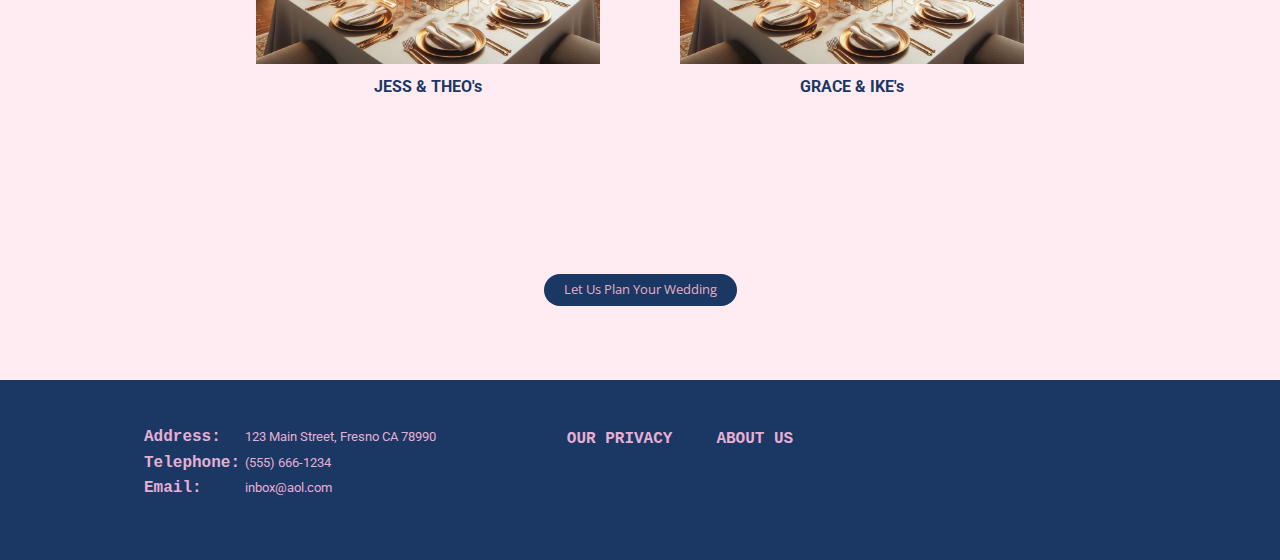
<file: wedding.html>
<!DOCTYPE html>
<html lang="en">
  <head>
    <meta charset="UTF-8" />
    <meta name="viewport" content="width=device-width, initial-scale=1.0" />
    <link
      rel="stylesheet"
      href="https://cdnjs.cloudflare.com/ajax/libs/font-awesome/6.5.2/css/all.min.css"
      integrity="sha512-SnH5WK+bZxgPHs44uWIX+LLJAJ9/2PkPKZ5QiAj6Ta86w+fsb2TkcmfRyVX3pBnMFcV7oQPJkl9QevSCWr3W6A=="
      crossorigin="anonymous"
      referrerpolicy="no-referrer"
    />
    <link rel="stylesheet" href="css/utilities.css" />
    <link rel="stylesheet" href="css/style.css" />
    <link rel="stylesheet" href="css/lightbox.min.css" />
    <title>Welcome to Beautifullydone | Wedding</title>
  </head>
  <body>
    <header class="planning_hero">
      <div id="navbar" class="navbar">
        <nav>
          <div
            class="nav_content"
            w3-include-html="partial_html/_navbar.html"
          ></div>
        </nav>
      </div>
      <div class="content">
        <div class="planning_wrapper">
          <div class="planning_top">
            <h2 class="planning_header">LET's PLAN YOUR WEDDING</h2>
          </div>
          <div class="planning_main_wrapper">
            <div class="planning_links_area">
              <ul>
                <li class="planning_link current">
                  <a href="wedding.html">Weddings</a>
                </li>
                <li class="planning_link">
                  <a href="corporate.html">Corporate Events</a>
                </li>
                <li class="planning_link">
                  <a href="social_gathering.html">Social Gatherings</a>
                </li>
                <li class="planning_link">
                  <a href="birthday.html">Birthdays</a>
                </li>
                <li class="planning_link"><a href="gala.html">Galas</a></li>
                <li class="planning_link">
                  <a href="private_event.html">Private Events</a>
                </li>
                <li class="planning_link">
                  <a href="baby_shower.html">Baby Showers</a>
                </li>
                <li class="planning_link">
                  <a href="conference.html">Conferences</a>
                </li>
                <li class="planning_link"><a href="picnic.html">Picnics</a></li>
              </ul>
            </div>
            <div class="planning_pwork_main_area">
              <div class="planning_pwork_main_hero"></div>
              <div class="planning_pwork_main_services">
                <h3>OUR SERVICES</h3>
                <div class="pwork_service_list">
                  <ul>
                    <li class="pwork_service_item">Venue Sourcing</li>
                    <li class="pwork_service_item">Tables and Chairs</li>
                    <li class="pwork_service_item">Dinnerware and Utensils</li>
                    <li class="pwork_service_item">Decor</li>
                    <li class="pwork_service_item">Caterer Coordination</li>
                    <li class="pwork_service_item">Entertainment</li>
                    <li class="pwork_service_item">Party Favors</li>
                    <li class="pwork_service_item">Photography/Videography</li>
                    <li class="pwork_service_item">Lighting/Sound</li>
                    <li class="pwork_service_item">Bartending/Liquor</li>
                    <li class="pwork_service_item">Setup/Clean up</li>
                  </ul>
                </div>
              </div>
              <div class="planning_pwork_services_main_desc">
                <p>
                  Embark on the journey of a lifetime with
                  <span class="company_name">BEAUTIFULLY DONE</span>. Our expert
                  team is dedicated to crafting your dream wedding, transforming
                  your special day into an unforgettable tapestry of cherished
                  moments and timeless memories. With personalized attention to
                  every detail, we ensure a seamless and stress-free experience,
                  allowing you to savor every second of your celebration of
                  love. Let us make your union an event that echoes the beauty
                  of your unique love story.
                </p>
              </div>
            </div>
          </div>
        </div>
      </div>
    </header>
    <!-- <section id="example_weddings"> -->
    <div id="pwork_container">
      <div class="example_pworks_wrapper">
        <div class="example_pwork">
          <div class="link_area_wrapper">
            <div class="link_area">
              <a href="#"><i class="fas fa-chevron-right fa-2x"></i></a>
            </div>
          </div>
          <div class="pwork_desc">
            <p>NANA & SAYES</p>
          </div>
        </div>

        <div class="example_pwork">
          <div class="link_area_wrapper">
            <div class="link_area">
              <a href="#"><i class="fas fa-chevron-right fa-2x"></i></a>
            </div>
          </div>
          <div class="pwork_desc">
            <p>SAM & NICK's</p>
          </div>
        </div>

        <div class="example_pwork">
          <div class="link_area_wrapper">
            <div class="link_area">
              <a href="#"><i class="fas fa-chevron-right fa-2x"></i></a>
            </div>
          </div>
          <div class="pwork_desc">
            <p>JESS & THEO's</p>
          </div>
        </div>

        <div class="example_pwork">
          <div class="link_area_wrapper">
            <div class="link_area">
              <a href="#"><i class="fas fa-chevron-right fa-2x"></i></a>
            </div>
          </div>
          <div class="pwork_desc">
            <p>GRACE & IKE's</p>
          </div>
        </div>
      </div>
    </div>
    <div id="pwork_book_consult">
      <a href="#" class="btn">Let Us Plan Your Wedding</a>
    </div>
    <!-- </section> -->
    <footer>
      <div id="footer" w3-include-html="partial_html/_footer.html"></div>
    </footer>
    <script src="js/include_html.js"></script>
  </body>
</html>
</file>
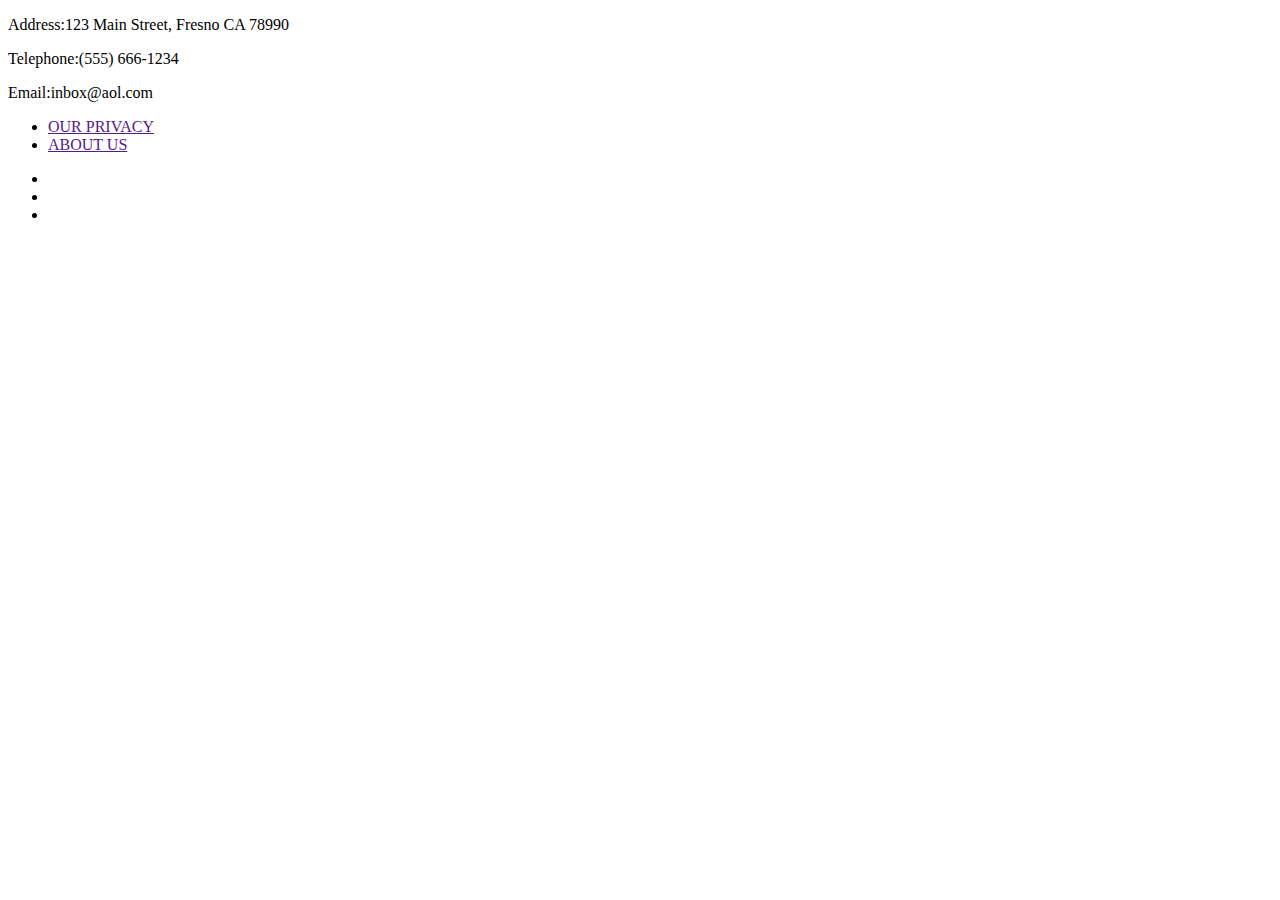
<file: partial_html/_footer.html>
<!DOCTYPE html>
<div id="footer_area">
  <div id="contact_us">
    <div>
      <p>
        <span class="contact_label">Address:</span>123 Main Street, Fresno CA
        78990
      </p>
      <p><span class="contact_label">Telephone:</span>(555) 666-1234</p>
      <p><span class="contact_label">Email:</span>inbox@aol.com</p>
    </div>
  </div>
  <div id="about_us">
    <ul>
      <li><a href="">OUR PRIVACY</a></li>
      <li><a href="">ABOUT US</a></li>
    </ul>
  </div>
  <div id="connect">
    <ul>
      <li>
        <a href="#"><i class="fa-brands fa-facebook fa-2x"></i></a>
      </li>
      <li>
        <a href="#"><i class="fa-brands fa-twitter fa-2x"></i></a>
      </li>
      <li>
        <a href="#"><i class="fa-brands fa-linkedin fa-2x"></i></a>
      </li>
    </ul>
  </div>
</div>
</file>
<file: css/utilities.css>
/* Text Colors */

.text-primary {
   color: #28a745;
}

.text-secondary  {
   color: #0284d0;
}


/* Button */

.btn {
   cursor: pointer;
   display: inline-block;
   padding: 5px 20px;
   color: #E5B0C3;
   background-color: #1b3764;
   border: none;
   border-radius: 30px;
   font-size:smaller;
}

.btn:hover {
   opacity: 0.9;

}

.btn-primary, .bg-primary {
   background:#28a745;
   color: #fff;
}

.btn-secondary, .bg-secondary {
   background: #0284d0;
   color: #fff;
}

.btn-dark, .bg-dark {
   background: #333;
   color: #fff;
}

.btn-light, .bg-light {
   background: #f4f4f4;
   color: #333;
}

.btn-outline {
   background: transparent;
   border: 1px solid #fff;

}

/* Flex items */

/* .flex-items {
   display: flex;
   text-align: center;
   justify-content: center;
   text-align: center;
   height: 100%;
} */

/* .flex-items > div {
   padding: 20px;
} */

/* Flex columns */
/* .flex-columns .flex-reverse .row {
   flex-direction: row-reverse;
} */

/* .flex-columns .row {
   display: flex;
   flex-direction: row;
   flex-wrap: wrap;
   width: 100%;
   /* border: 1px solid yellow; */

} */

/* .flex-columns .column {
   display: flex;
   flex-direction: column;
   flex-basis: 100%;
   flex: 1;
} */
/* .flex-columns .column .column-1,
.flex-columns .column .column-2 {
   height: 100%;
   /* border: solid 1px red; */
   /* width: 50%; */
} */


/* .flex-columns img {
   width: 100%;
   height: 100%;
   object-fit: cover; 
} */

/* .flex-columns .column-2 {
   display: flex;
   flex-direction: column;
   align-items: flex-start;
   justify-content: center;
   padding:  0 30px;
} */
/* 
.flex-columns h2 {

   font-size: 40px;
   font-weight: 100;
} */

/* .flex-columns h4 {
   margin-bottom: 10px;
} */

/* .flex-columns p {
   margin: 20px 0;
} */

/* Section Header */
/* .section-header {
   padding: 30px;
   display: flex;
   flex-direction: column;
   align-items: center;
   justify-content: center;
   text-align: center;
} */

/* .section-header h2 {
   font-size: 40px;
   margin: 20px 0;
} */

/* .section-padding {
   padding: 20px 20px 40px;
} */

/* Flex grid */
/* .flex-grid .row {
   display: flex;
   flex-wrap: wrap;
   padding: 0 4px;
} */

/* .flex-grid .column {
   flex: 25%;
   max-width: 23%;
   padding: 0 4px;
} */

/* .contact .column {
   border: 2px solid blue;
} */
</file>
<file: css/style.css>
@import url('https://fonts.googleapis.com/css2?family=Open+Sans:ital,wght@0,300..800;1,300..800&display=swap'); 
@import url('https://fonts.googleapis.com/css2?family=Pinyon+Script&display=swap');
@import url('https://fonts.googleapis.com/css2?family=League+Script&display=swap');
@import url('https://fonts.googleapis.com/css2?family=Roboto:ital,wght@0,100;0,300;0,400;0,500;0,700;0,900;1,100;1,300;1,400;1,500;1,700;1,900&display=swap');

* {
   box-sizing: border-box;
   padding: 0;
   margin: 0;
}

body {
   font-family: 'Open Sans', sans-serif;
   background-color: #ffecf2;
   color: #333;
   line-height: 1.6;
   /* overflow: hidden; */

}


ul {
   list-style: none;

}

a {
   /* color: #333; */
   text-decoration: none;

}

/* 
h1, h2 {
   font-weight: 300;
   line-height: 1.2;
} */

p { 
   margin: 10px 0;
   

}


div > p {
   font-family: 'Roboto', sans-serif;
   /* background-color: #ffecf2; */
}

img {
   width: 100px;
   height: 100px;
}

/* Navbar */
.navbar{
   width: 100%;
   position: fixed;
   top: 0px;  
   background-color: #1b3764;
}

.navbar .nav_content {

   display: flex;
   flex-direction: column;
   /* border: 1px solid orange; */
   height: 60px;
   opacity: .9;
   align-items: center;
   justify-content: center;
}


.navbar .site_link_area {
   display: flex;
   flex-direction: row;
   align-items:center;
   justify-content: space-evenly;
   height: 100%;
   /* background-color: #1b3764; */
   width: 85%;
   /* border: 1px solid green; */
}

.navbar .site_link_area .logo {
   display: flex;
   flex-direction: column;
   align-items: center;
   justify-items: center;
   /* border: 1px solid magenta; */
   height: 80%;
}

.site_link_area .site_links {
   /* border: 1px soild maroon; */
   /* background-color: white; */
   align-items: flex-end
}

.navbar ul {
   display: flex;
   align-items: flex-start;
   /* border: 1px solid green; */
   /* margin: 0 40px; */
}

.navbar img {
   width: 50px;
   height: 50px;
   object-fit: cover;
   margin: 0;
}

.navbar .site_links ul a,.navbar .site_links ul li {
   color: #E5B0C3;
   padding: 0 20px;
   border: 1px solid #1b3764;
   /* font-family:'Courier New', Courier, monospace; */
   font-weight: 400;
} 


.navbar .site_links ul a:hover,
#footer #footer_area #connect ul li a:hover,#footer #footer_area #about_us ul li a:hover,.planning_links_area .planning_link a:hover {
   opacity: .7;
} 

/* Drop Down Menu */

.navbar .site_link_area .site_links ul li {
   display: inline-block;
   /* padding: 1rem; */
   position: relative;
}

/* Hide nested ul by default */
.navbar .site_link_area .site_links ul li ul {
   display: none;
}


.navbar .site_link_area .site_links ul li:hover {
   cursor: pointer;


}
.navbar .site_link_area .site_links ul li:hover ul {
   display: block;
   position: absolute;
   left: 0;
   top: 10px;
   width: 220px;
   margin-top: 1rem;
   padding-top: 16px;
   /* border: 1px solid red; */

}

.navbar .site_link_area .site_links ul li {
   display: block;
   background-color: #1b3764;
}
.navbar .site_link_area .site_links ul li ul a {
   display: block;
   background-color: #1b3764;
   padding: 0;
 
}

/* Header  */

.hero {
   background: url('../images/hero_background.png') no-repeat center center/cover;
   height: 70vh;
   position: relative;
   color: #E5B0d3;
   /* border: 1px solid red; */
   
}


.hero .content {
   display: flex;
   flex-direction: column;
   align-items: center;
   justify-content: center;
   height: 100%;
   padding: 0 20px;
}  

.hero .content h1 {
   font-size: 40px;
   font-weight:500;
   font-family: 'Segoe UI', Tahoma, Geneva, Verdana, sans-serif;
   font-family: "Open Sa", cursive;
   margin-bottom: 0;
   /* padding-top: 300px; */
   /* border: 1px solid green; */

   color: hsla(0, 81%, 6%, 0.618);
}

.hero .content p {
   font-size: 30px;
   max-width: 600px;
   font-family: "League Script", cursive;
   font-family: "Open Sa", cursive;
   font-weight: 800;
   font-style: normal;
   color: #f9f6f6;
   /* color: #f6f3f5; */
   margin: 20px 20px;

 
}

#consult_area {
   display: flex;
   align-items: center;
   justify-content: center;
   height: 30vh;
   align-items: center;
      /* border: 1px solid gray; */
}
#book_consult {
   height: 100%;
   width: 60%;
   display: flex;
   flex-direction: column;

   /* border: 1px solid gray; */
   align-items: center;
   justify-content : center;
   /* text-align: center; */

}
#book_consult h2 {
   font-family: Verdana, Geneva, Tahoma, sans-serif;
   color: #E5B0d3;
}
#book_consult p {
   font-family:Verdana, Geneva, Tahoma, sans-serif;
}


#services {
   height: 60vh;
   display: flex;
   align-items: center;
   justify-content: space-around;
   /* padding: 20px; */
   width: 100%;
   /* border: 1px solid coral; */
   margin: 30px 0;

   
}

.service_types {
   display: flex;
   align-items: center;
   justify-content: space-around;
   height: 100%;
   /* border: 1px solid green; */
   /* padding: 40px; */
   width: 85%;

   

}

.service {
   /* border: 2px solid coral; */
   height: 100%;
   width: 30%;
   display: flex;
   flex-direction: column;
   align-items: center;
   /* border: #1b3764 1px solid; */
   margin: 10px;
   /* border-radius: 5px; */
   /* background: #1b3764; */
   /* flex: 70%; */
   /* border: 10px solid lightgray; */


   
 
}
.service .service_details {
   height: 100%;
   /* border: 2px dotted yellow; */
   display: flex;
   align-items: center;
   flex-direction: column;

}
.service .service_header  { 
  /* background: #1b3764; */
  background: #ffecf2;
  /* width: 100%; */
  color:#1b3764;
  text-align: center;
font-family:Verdana, Geneva, Tahoma, sans-serifx;
margin: 20px;
}

.service .service_desc {
   height: 30%;
   /* border: 2px dotted yellow; */
   background: #ffecf2;
   margin: 0;
   padding: 0;
  
  
}

.service_details .link_area_wrapper,.example_pwork .link_area_wrapper {
   height: 80%;
   width: 80%;
   /* border: 10px solid gray; */
   display: flex;
   /* align-items: center; */
   /* justify-content: center; */
   /* align-self: center; */
 
}
.service_details .link_area_wrapper .link_area,
.example_pwork .link_area_wrapper .link_area, 
.example_corporate .link_area_wrapper .link_area {
   height: 100%;
   width: 100%;
   /* border: 10px solid gray; */
   align-self: center;
   display: flex;
   flex-direction: row;
   align-items: center;
   justify-content: center;
   background: #fff;
   margin: 0;
   border-radius: 50%;
   background: url('../images/service_place_holder.png') no-repeat center center/cover;

}
.service_details .service_desc {
   /* display: flex; */
   /* align-self: center; */
   /* align-items: center; */
   /* justify-content: center; */
   /* color: green; */
   /* border: 1px solid green; */
   text-align: center;
   /* text-align:left */

}

/* .fa-2x {
   visibility: hidden;
} */
.service_details .link_area a, .example_pwork .link_area a, 
.example_corporate .link_area a { 
   visibility: hidden;

}
.service_details .link_area:hover, .example_pwork .link_area:hover, .example_corporate .link_area:hover  {
   opacity: .7;
}
.service_details .link_area:hover a, .example_pwork .link_area:hover a, .example_corporate .link_area:hover a {
   visibility: visible;

   color: #1b3764;

   
}

.link_area_img {
   height: 250px;
   width: 250px;
   border-radius: 50%;
   display: block;
}

.link_area_img::before {
   content: 'Hello';

}

#customer_feedbacks {

   height: 40vh;
   width: 100%;
   display: flex;
   align-items: center;
   justify-content: center;
   /* border: 1px solid green; */

}

#testimonials {
   height: 100%;
   width: 100%;
   display: flex;
   flex-direction: row;
   align-items: flex-start;
   justify-content:space-between;
   /* border: 1px solid green; */
   padding: 20px


}


.testimonial {
   border: 1px #000 dotted;
   padding: 10px;
   display: flex;
   flex-direction: column;
   /* align-items: center; */
   justify-content: center;
   margin: 30px 5px;
   border-radius: 5px;
}

.testimonial .fa-star {
   color: gold;

}

.testimonial h6 {
   display: inline-block;
   padding: 2px;
   /* border: 1px dotted green; */
   width: 25%;
   text-align: center;
   border-radius: 10px;
   background: #1b3764;
   color: #E5B0d3;
   
}

#footer {
   display: flex;
   justify-content: flex-end;
   height: 20vh;
   align-self: center;
   

}
#footer #footer_area {
   display: grid;
   grid-template-columns: 1.2fr 1fr 1fr;
   justify-content: space-around;
   width: 100%;
   height: 100%;
   background: #1b3764;

}

#footer #footer_area #about_us {
   display: flex;
   justify-content: space-around;
   margin: 45px 0;
   /* border: 1px solid green; */

}
#footer #footer_area #about_us ul li{
   display: inline-block;
   margin: 0 20px;
   /* border: 1px solid green; */
}
#footer #footer_area #about_us a {
   font-family: 'Courier New', Courier, monospace;
   font-weight: bold;
}

#footer #footer_area #connect {
   margin: 45px 0;
 
}

#footer #footer_area #connect ul {
   display: flex;
  
}
#footer #footer_area #connect ul li {
   padding: 0 30px;

}
#footer #footer_area #about_us a, #footer #footer_area #connect ul li a {
      color: #E5B0d3;

}



#footer #footer_area #contact_us {
   color: #E5B0d3;
   align-items: center;
   justify-content: center;
   margin: 45px 0;
}
#footer #footer_area #contact_us div {
   align-items: center;
   margin-left: 30%;

}


#footer #footer_area #contact_us .contact_label {
   display: inline-block;
   width: 30%;
   font-size: larger;
   font-family: 'Courier New', Courier, monospace;
   font-weight: bold;
}

#footer #footer_area #contact_us p {
   margin: 0;
   font-size: smaller;
}


/* Planning Page */

.planning_hero {
   height: 100vh;
   position: relative;
   /* top: 60px; */
   /* border: 1px solid green; */
   align-items: center;
   justify-content: center;

}
.planning_hero .content {
   /* align-items: center; */
   /* justify-self: center; */
   /* align-self: center; */
   /* border: 1px solid orange; */
   height: 100%;
}
.planning_hero .planning_wrapper {
   height: 100%;
   display: grid;
   grid-template-rows: 20% 80%;
   /* border: 1px solid red; */
   width: 100%;


}

.planning_top {
   display: flex;
   align-items: center;
   justify-content: center;

   /* text-align: center; */
   /* align-items: center; */
   color: #E5B0d3;
   margin-top: 80px;
   /* border: 1px solid red; */
     

}



.planning_hero .content {
   display: flex;
   align-items: center;
   justify-content: center;
   /* border: 1px solid  */
}
.planning_main_wrapper {
   display: grid;
   grid-template-columns: 18% 80%;
   align-self: center;
   /* justify-self: center; */
   /* border: 1px solid gray; */
   /* width: 80%; */
   height: 100%;
}

.planning_links_area {
   display: flex;
   flex-direction: column;
   align-items: center;
   /* border: 1px solid green; */
   height: 80%;

}
.planning_links_area ul{

   height: 95%;
   width: 80%;
   background: #1b3764;
   padding-top: 30px;
   /* border: 1px solid gray; */
 
}




.planning_links_area .planning_link a {
   /* display: inline-block; */
   display: block;
   color: #E5B0d3;
   /* margin: auto; */
   margin: 20px 0;
   /* border: 1px green solid; */
   /* width: 50%; */
   /* text-align: center; */
   padding: 0 30px;
   

   /* border: 1px solid orange; */
}

.planning_links_area .current a {
   display: inline-block;
   align-self: center;
   display: block;
   color: #1b3764;
   border: 1px #E5B0d3 solid;
   opacity: .2;
   background: #E5B0d3;


   /* border: 1px solid orange; */
}

.planning_main_wrapper .planning_main_area {
   display: grid;
   grid-template-rows: 1fr 1.5fr;
   margin: 0 30px;
      /* border: 1px solid orange; */
}


.planning_main_hero {
   display: flex;
   flex-direction: column;
   background: url('../images/hero_background.png') no-repeat center center/cover;
   /* height: 100%; */
   /* position: relative; */
   color: #E5B0d3;
   /* border: 1px solid red; */
   align-items: center;
   justify-content: center;


}
.planning_main_content {
   padding-top: 20px;

}
.planning_main_content h5, .company_name,.planning_pwork_main_services h3{
   color: #E5B0d3;

}

.company_name {
   font-weight: bold;
}



.planning_pwork_main_area {
   display: grid;
   grid-template-areas: 
     "scrolling_pics scrolling_pics scrolling_pics scrolling_pics scrolling_pics scrolling_pics scrolling_pics pwork_services"
     "pwork_services_desc pwork_services_desc pwork_services_desc pwork_services_desc pwork_services_desc pwork_services_desc pwork_services_desc pwork_services_desc";
     /* border: 1px solid gray; */
}

.planning_pwork_main_hero {
   grid-area: scrolling_pics;
   /* border: 1px solid orange; */
   background: url('../images/service_place_holder.png') no-repeat center center/cover;
   margin-left: 30px;
   /* border: 1px solid orange; */
}

.planning_pwork_main_services {
   grid-area: pwork_services;
   /* border: 1px solid orange; */
   display: flex;
   flex-direction: column;
   /* align-items: center; */
   justify-content: center;
}
.planning_pwork_main_services h3 {
   margin-left: 25px
}
.pwork_service_list, .corporate_service_list {
   width: 80%;
   display: flex;
align-self: center;
   align-items: right;
   justify-content: center;
   /* border: 1px solid #1b3764; */

}
.planning_pwork_main_services ul li, .planning_corporate_main_services ul li {
   /* display: inline-block; */
   padding: .5rem;
   list-style:disc;
   align-self: center;
   color: #1b3764;
   font-size: smaller;
}


.planning_pwork_services_main_desc {
   grid-area: pwork_services_desc;
   margin-top: 10px;
   margin-left: 30px;
}

#example_pworks {
   background-color: #ffecf2;
}
#pwork_container {
   height: 100vh;
   display:flex;
   flex-direction: column;
   /* border: 1px solid #1b3764; */
   align-items: center;
   /* justify-content: center; */
   /* padding-bottom: 150px; */
}

.example_pworks_wrapper{
   height: 90vh;
   width: 60%;
   display: grid;
   grid-template-columns:repeat(2,1fr);
   /* border: 1px solid gray; */
   align-items: center;
   justify-content: center;;
   grid-gap: 5rem;
   align-self: center;
   /* padding-bottom: 100px; */
   
}

.example_pwork{
   /* border: 1px solid green; */
   display: flex;
   flex-direction: column;
   align-items: center;
   justify-content: center;
   height: 100%;

}
.example_pwork .link_area_wrapper {
   /* border: 1px solid red; */
   height: 100%;
   width: 100%;
   border-radius: 0;

 
  
}
.example_pwork .link_area_wrapper .link_area{

   border-radius: 0;



}

.pwork_desc p, .corporate_desc p {
   font-weight: bold;
   color:#1b3764

}

#pwork_book_consult {
   height: 20vh;
   display: flex;
   /* border: 1px solid orange; */
   align-items: center;
   justify-content: center;
}


.corporate_example .link_area_wrapper .link_area{
   border-radius: 50%;
}
</file>
